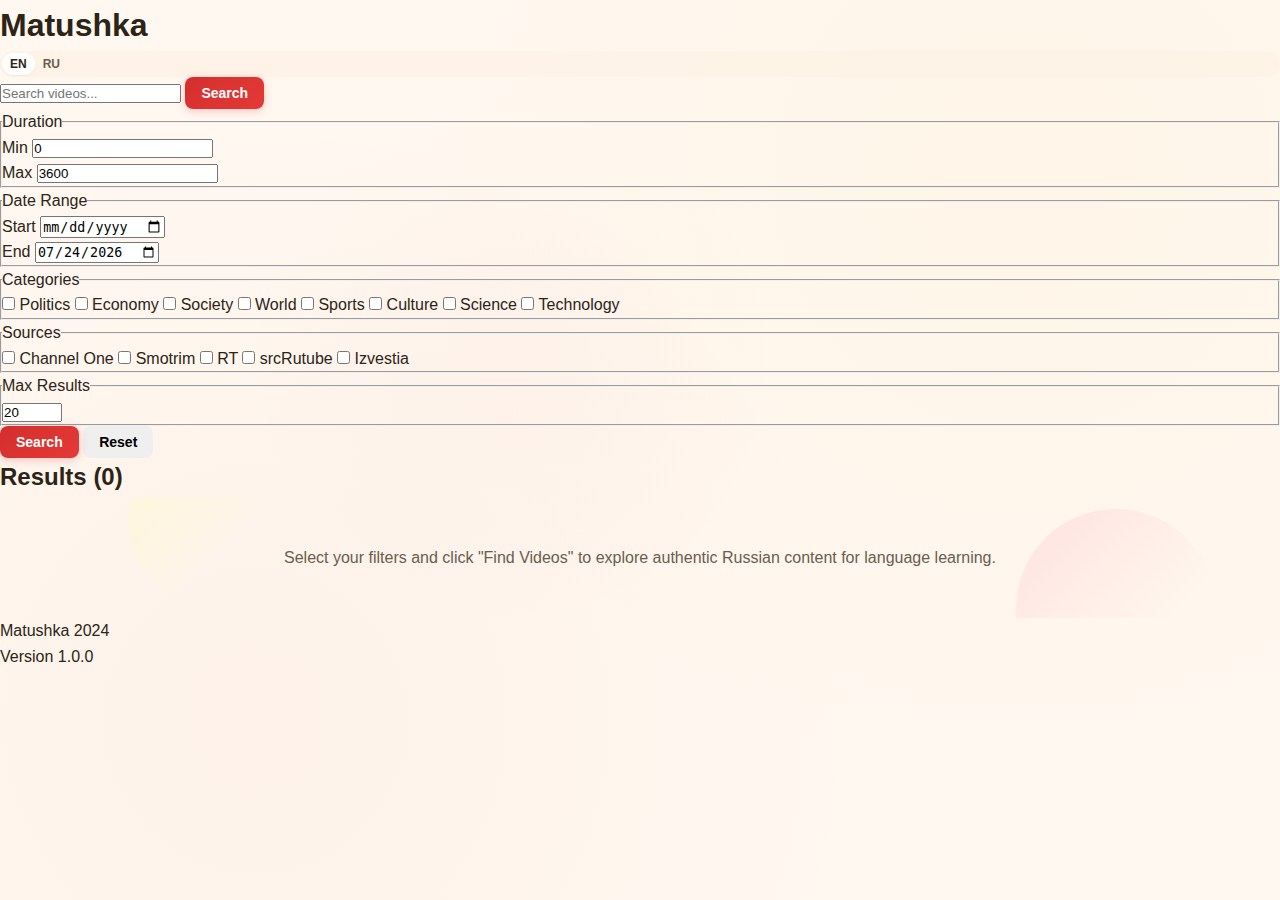
<file: index.html>
<!DOCTYPE html>
<html lang="en" dir="ltr">
<head>
    <meta charset="UTF-8">
    <meta name="viewport" content="width=device-width, initial-scale=1.0">
    <title data-i18n="pageTitle">Matushka - Video Archive Search</title>
    <meta name="description" content="Video archive search platform for educational purposes">
    <link rel="icon" type="image/svg+xml" href="data:image/svg+xml,%3Csvg xmlns='http://www.w3.org/2000/svg' viewBox='0 0 100 100'%3E%3Ccircle cx='50' cy='50' r='45' fill='%236366f1'/%3E%3Ctext x='50' y='68' font-size='45' text-anchor='middle' fill='white' font-family='serif' font-weight='bold'%3EM%3C/text%3E%3C/svg%3E">
    <link rel="stylesheet" href="styles.css">
</head>
<body>
    <a href="#main-content" class="skip-link" data-i18n="skipToMain">Skip to main content</a>

    <!-- Header -->
    <header class="site-header">
        <h1 class="site-title" data-i18n="appTitle">Matushka</h1>
        <div class="lang-toggle" role="group" aria-label="Language selection">
            <button type="button" class="lang-btn active" data-lang="en" aria-pressed="true">EN</button>
            <button type="button" class="lang-btn" data-lang="ru" aria-pressed="false">RU</button>
        </div>
    </header>

    <!-- Main Content -->
    <main id="main-content">
        <!-- Error Messages -->
        <div id="errorContainer" class="error-container" role="alert" aria-live="assertive" hidden></div>

        <!-- Search Form -->
        <form id="searchForm" class="search-form" aria-label="Video search">
            <!-- Keyword Search -->
            <div class="search-bar">
                <label for="searchQuery" class="visually-hidden" data-i18n="searchLabel">Search keywords</label>
                <input type="search" id="searchQuery" name="query" placeholder="Search videos..." data-i18n-placeholder="searchPlaceholder" autocomplete="off">
                <button type="submit" class="btn btn-primary" data-i18n="searchBtn">Search</button>
            </div>

            <!-- Duration Filter -->
            <fieldset class="filter-group">
                <legend data-i18n="durationTitle">Duration (seconds)</legend>
                <div class="field-row">
                    <div class="field">
                        <label for="minDuration" data-i18n="minDuration">Min</label>
                        <input type="number" id="minDuration" name="minDuration" min="0" value="0">
                    </div>
                    <div class="field">
                        <label for="maxDuration" data-i18n="maxDuration">Max</label>
                        <input type="number" id="maxDuration" name="maxDuration" min="0" value="3600">
                    </div>
                </div>
            </fieldset>

            <!-- Date Range Filter -->
            <fieldset class="filter-group">
                <legend data-i18n="dateRangeTitle">Date Range</legend>
                <div class="field-row">
                    <div class="field">
                        <label for="startDate" data-i18n="startDate">Start</label>
                        <input type="date" id="startDate" name="startDate">
                    </div>
                    <div class="field">
                        <label for="endDate" data-i18n="endDate">End</label>
                        <input type="date" id="endDate" name="endDate">
                    </div>
                </div>
            </fieldset>

            <!-- Categories Filter -->
            <fieldset class="filter-group">
                <legend data-i18n="categoriesTitle">Categories</legend>
                <div class="checkbox-group">
                    <label><input type="checkbox" name="category" value="politics"> <span data-i18n="catPolitics">Politics</span></label>
                    <label><input type="checkbox" name="category" value="economy"> <span data-i18n="catEconomy">Economy</span></label>
                    <label><input type="checkbox" name="category" value="society"> <span data-i18n="catSociety">Society</span></label>
                    <label><input type="checkbox" name="category" value="world"> <span data-i18n="catWorld">World</span></label>
                    <label><input type="checkbox" name="category" value="sports"> <span data-i18n="catSports">Sports</span></label>
                    <label><input type="checkbox" name="category" value="culture"> <span data-i18n="catCulture">Culture</span></label>
                    <label><input type="checkbox" name="category" value="science"> <span data-i18n="catScience">Science</span></label>
                    <label><input type="checkbox" name="category" value="technology"> <span data-i18n="catTechnology">Technology</span></label>
                </div>
            </fieldset>

            <!-- Sources Filter -->
            <fieldset class="filter-group">
                <legend data-i18n="sourcesTitle">Sources</legend>
                <div class="checkbox-group">
                    <label><input type="checkbox" name="source" value="1tv"> <span data-i18n="src1tv">Channel One</span></label>
                    <label><input type="checkbox" name="source" value="smotrim"> <span data-i18n="srcSmotrim">Smotrim</span></label>
                    <label><input type="checkbox" name="source" value="rt"> <span data-i18n="srcRt">RT</span></label>
                    <label><input type="checkbox" name="source" value="rutube"> <span data-i18n="srcRutube">Rutube</span></label>
                    <label><input type="checkbox" name="source" value="izvestia"> <span data-i18n="srcIzvestia">Izvestia</span></label>
                </div>
            </fieldset>

            <!-- Max Results -->
            <fieldset class="filter-group">
                <legend data-i18n="maxResultsTitle">Max Results</legend>
                <div class="field">
                    <label for="maxResults" class="visually-hidden" data-i18n="maxResultsLabel">Number of results</label>
                    <input type="number" id="maxResults" name="maxResults" min="1" max="100" value="20">
                </div>
            </fieldset>

            <!-- Form Actions -->
            <div class="form-actions">
                <button type="submit" class="btn btn-primary" data-i18n="searchBtn">Search</button>
                <button type="reset" class="btn btn-secondary" data-i18n="resetBtn">Reset</button>
            </div>
        </form>

        <!-- Loading Indicator -->
        <div id="loadingIndicator" class="loading" role="status" aria-live="polite" hidden>
            <span class="spinner" aria-hidden="true"></span>
            <span data-i18n="loadingText">Loading...</span>
        </div>

        <!-- Results Section -->
        <section id="resultsSection" class="results-section" aria-labelledby="resultsHeading">
            <h2 id="resultsHeading">
                <span data-i18n="resultsTitle">Results</span>
                <span id="resultsCount" class="results-count">(0)</span>
            </h2>

            <div id="resultsGrid" class="results-grid" role="list" aria-label="Search results"></div>

            <p id="emptyState" class="empty-state" data-i18n="emptyStateDesc">Enter search terms and click Search to find videos.</p>
        </section>

        <!-- Video Card Template -->
        <template id="videoCardTemplate">
            <article class="video-card" role="listitem">
                <div class="video-thumbnail">
                    <img src="" alt="" loading="lazy">
                    <span class="video-duration"></span>
                </div>
                <div class="video-info">
                    <h3 class="video-title"></h3>
                    <p class="video-meta">
                        <time class="video-date"></time>
                        <span class="video-source"></span>
                        <span class="video-category"></span>
                    </p>
                </div>
                <div class="video-actions">
                    <label class="select-video">
                        <input type="checkbox" class="video-select">
                        <span data-i18n="selectForCitation">Select</span>
                    </label>
                    <a href="#" class="video-link" target="_blank" rel="noopener" data-i18n="watchVideo">Watch</a>
                </div>
            </article>
        </template>

        <!-- Citations Panel -->
        <aside id="citationsPanel" class="citations-panel" aria-labelledby="citationsHeading">
            <button type="button" class="panel-toggle" aria-expanded="false" aria-controls="citationsContent">
                <span id="citationsHeading" data-i18n="citationsTitle">Citations</span>
                <span class="toggle-indicator" aria-hidden="true">[+]</span>
            </button>
            <div id="citationsContent" class="panel-content" hidden>
                <div class="citation-formats" role="tablist" aria-label="Citation format">
                    <button type="button" role="tab" aria-selected="true" data-format="apa" id="tabApa" aria-controls="citationOutput">APA</button>
                    <button type="button" role="tab" aria-selected="false" data-format="mla" id="tabMla" aria-controls="citationOutput">MLA</button>
                    <button type="button" role="tab" aria-selected="false" data-format="chicago" id="tabChicago" aria-controls="citationOutput">Chicago</button>
                    <button type="button" role="tab" aria-selected="false" data-format="bibtex" id="tabBibtex" aria-controls="citationOutput">BibTeX</button>
                </div>
                <div id="citationOutput" class="citation-output" role="tabpanel" aria-labelledby="tabApa">
                    <pre id="citationText"><code data-i18n="citationPlaceholder">Select videos to generate citations...</code></pre>
                </div>
                <div class="citation-actions">
                    <button type="button" class="btn btn-secondary" id="copyCitationBtn" data-i18n="copyBtn">Copy</button>
                    <button type="button" class="btn btn-secondary" id="downloadCitationBtn" data-i18n="downloadBtn">Download</button>
                </div>
            </div>
        </aside>
    </main>

    <!-- Footer -->
    <footer class="site-footer">
        <p data-i18n="footerCopyright">Matushka 2024</p>
        <p class="version"><span data-i18n="versionLabel">Version</span> <span id="appVersion">1.0.0</span></p>
    </footer>

    <!-- Screen Reader Announcements -->
    <div id="announcer" class="visually-hidden" role="status" aria-live="polite" aria-atomic="true"></div>

    <script src="app.js" defer></script>
</body>
</html>
</file>
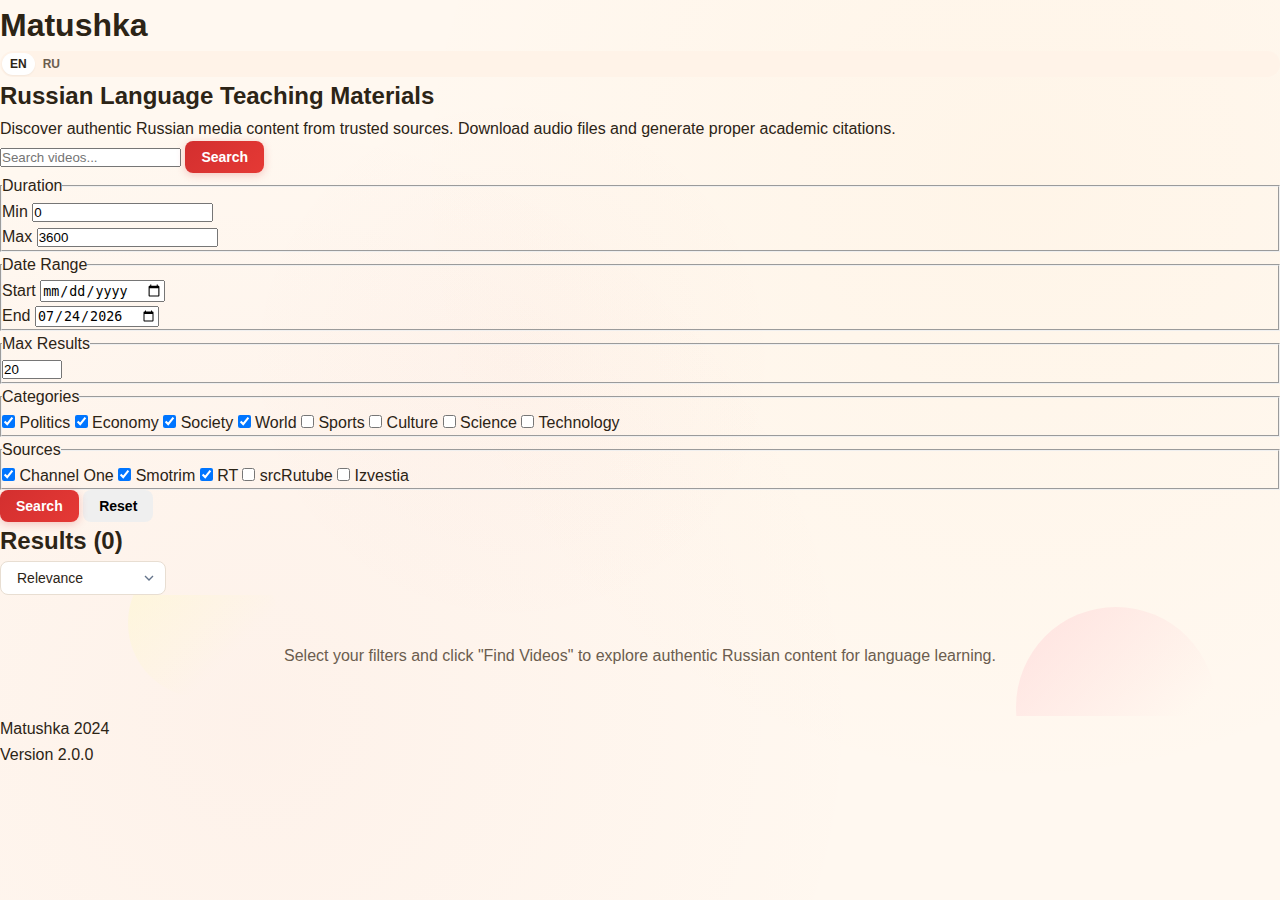
<file: docs/index.html>
<!DOCTYPE html>
<html lang="en" dir="ltr">
<head>
    <meta charset="UTF-8">
    <meta name="viewport" content="width=device-width, initial-scale=1.0">
    <title data-i18n="pageTitle">Matushka - Russian Language Teaching Materials</title>
    <meta name="description" content="Discover, download, and cite authentic Russian media content for language education">
    <meta name="theme-color" content="#4f46e5">

    <!-- Favicon -->
    <link rel="icon" type="image/svg+xml" href="data:image/svg+xml,%3Csvg xmlns='http://www.w3.org/2000/svg' viewBox='0 0 100 100'%3E%3Cdefs%3E%3ClinearGradient id='g' x1='0%25' y1='0%25' x2='100%25' y2='100%25'%3E%3Cstop offset='0%25' stop-color='%234f46e5'/%3E%3Cstop offset='100%25' stop-color='%236366f1'/%3E%3C/linearGradient%3E%3C/defs%3E%3Crect width='100' height='100' rx='20' fill='url(%23g)'/%3E%3Ctext x='50' y='68' font-size='50' text-anchor='middle' fill='white' font-family='system-ui' font-weight='700'%3EM%3C/text%3E%3C/svg%3E">

    <!-- Preconnect to Google Fonts -->
    <link rel="preconnect" href="https://fonts.googleapis.com">
    <link rel="preconnect" href="https://fonts.gstatic.com" crossorigin>

    <link rel="stylesheet" href="styles.css">
</head>
<body>
    <a href="#main-content" class="skip-link" data-i18n="skipToMain">Skip to main content</a>

    <!-- Header -->
    <header class="site-header">
        <h1 class="site-title" data-i18n="appTitle">Matushka</h1>
        <div class="lang-toggle" role="group" aria-label="Language selection">
            <button type="button" class="lang-btn active" data-lang="en" aria-pressed="true">EN</button>
            <button type="button" class="lang-btn" data-lang="ru" aria-pressed="false">RU</button>
        </div>
    </header>

    <!-- Main Content -->
    <main id="main-content">
        <!-- Hero Section -->
        <section class="hero" aria-labelledby="heroHeading">
            <h2 id="heroHeading" class="hero-title" data-i18n="heroTitle">Russian Language Teaching Materials</h2>
            <p class="hero-subtitle" data-i18n="heroSubtitle">Discover authentic Russian media content from trusted sources. Download audio files and generate proper academic citations.</p>
        </section>

        <!-- Error Messages -->
        <div id="errorContainer" class="error-container" role="alert" aria-live="assertive" hidden></div>

        <!-- Search Form -->
        <form id="searchForm" class="search-form" aria-label="Video search">
            <!-- Keyword Search -->
            <div class="search-bar">
                <label for="searchQuery" class="visually-hidden" data-i18n="searchLabel">Search keywords</label>
                <input type="search" id="searchQuery" name="query" placeholder="Search videos..." data-i18n-placeholder="searchPlaceholder" autocomplete="off">
                <button type="submit" class="btn btn-primary" data-i18n="searchBtn">Search</button>
            </div>

            <!-- Filters Grid -->
            <div class="filters-grid">
                <!-- Duration Filter -->
                <fieldset class="filter-group">
                    <legend data-i18n="durationTitle">Duration (seconds)</legend>
                    <div class="field-row">
                        <div class="field">
                            <label for="minDuration" data-i18n="minDuration">Min</label>
                            <input type="number" id="minDuration" name="minDuration" min="0" value="0">
                        </div>
                        <div class="field">
                            <label for="maxDuration" data-i18n="maxDuration">Max</label>
                            <input type="number" id="maxDuration" name="maxDuration" min="0" value="3600">
                        </div>
                    </div>
                </fieldset>

                <!-- Date Range Filter -->
                <fieldset class="filter-group">
                    <legend data-i18n="dateRangeTitle">Date Range</legend>
                    <div class="field-row">
                        <div class="field">
                            <label for="startDate" data-i18n="startDate">Start</label>
                            <input type="date" id="startDate" name="startDate">
                        </div>
                        <div class="field">
                            <label for="endDate" data-i18n="endDate">End</label>
                            <input type="date" id="endDate" name="endDate">
                        </div>
                    </div>
                </fieldset>

                <!-- Max Results -->
                <fieldset class="filter-group">
                    <legend data-i18n="maxResultsTitle">Max Results</legend>
                    <div class="field">
                        <label for="maxResults" class="visually-hidden" data-i18n="maxResultsLabel">Number of results</label>
                        <input type="number" id="maxResults" name="maxResults" min="1" max="100" value="20">
                    </div>
                </fieldset>
            </div>

            <!-- Categories Filter -->
            <fieldset class="filter-group filter-group-wide">
                <legend data-i18n="categoriesTitle">Categories</legend>
                <div class="checkbox-group">
                    <label><input type="checkbox" name="category" value="politics" checked> <span data-i18n="catPolitics">Politics</span></label>
                    <label><input type="checkbox" name="category" value="economy" checked> <span data-i18n="catEconomy">Economy</span></label>
                    <label><input type="checkbox" name="category" value="society" checked> <span data-i18n="catSociety">Society</span></label>
                    <label><input type="checkbox" name="category" value="world" checked> <span data-i18n="catWorld">World</span></label>
                    <label><input type="checkbox" name="category" value="sports"> <span data-i18n="catSports">Sports</span></label>
                    <label><input type="checkbox" name="category" value="culture"> <span data-i18n="catCulture">Culture</span></label>
                    <label><input type="checkbox" name="category" value="science"> <span data-i18n="catScience">Science</span></label>
                    <label><input type="checkbox" name="category" value="technology"> <span data-i18n="catTechnology">Technology</span></label>
                </div>
            </fieldset>

            <!-- Sources Filter -->
            <fieldset class="filter-group filter-group-wide">
                <legend data-i18n="sourcesTitle">Sources</legend>
                <div class="checkbox-group">
                    <label><input type="checkbox" name="source" value="1tv" checked> <span data-i18n="src1tv">Channel One</span></label>
                    <label><input type="checkbox" name="source" value="smotrim" checked> <span data-i18n="srcSmotrim">Smotrim</span></label>
                    <label><input type="checkbox" name="source" value="rt" checked> <span data-i18n="srcRt">RT</span></label>
                    <label><input type="checkbox" name="source" value="rutube"> <span data-i18n="srcRutube">Rutube</span></label>
                    <label><input type="checkbox" name="source" value="izvestia"> <span data-i18n="srcIzvestia">Izvestia</span></label>
                </div>
            </fieldset>

            <!-- Form Actions -->
            <div class="form-actions">
                <button type="submit" class="btn btn-primary" data-i18n="searchBtn">Search</button>
                <button type="reset" class="btn btn-secondary" data-i18n="resetBtn">Reset</button>
            </div>
        </form>

        <!-- Loading Indicator -->
        <div id="loadingIndicator" class="loading" role="status" aria-live="polite" hidden>
            <span class="spinner" aria-hidden="true"></span>
            <span data-i18n="loadingText">Loading...</span>
        </div>

        <!-- Results Section -->
        <section id="resultsSection" class="results-section" aria-labelledby="resultsHeading">
            <div class="results-header">
                <h2 id="resultsHeading">
                    <span data-i18n="resultsTitle">Results</span>
                    <span id="resultsCount" class="results-count">(0)</span>
                </h2>
                <div class="sort-controls">
                    <label for="sortSelect" class="visually-hidden" data-i18n="sortLabel">Sort by</label>
                    <select id="sortSelect" class="sort-select">
                        <option value="relevance" data-i18n="sortRelevance">Relevance</option>
                        <option value="date-desc" data-i18n="sortDateDesc">Date (newest)</option>
                        <option value="date-asc" data-i18n="sortDateAsc">Date (oldest)</option>
                        <option value="duration-desc" data-i18n="sortDurationDesc">Duration (longest)</option>
                        <option value="duration-asc" data-i18n="sortDurationAsc">Duration (shortest)</option>
                        <option value="title-asc" data-i18n="sortTitleAsc">Title (A-Z)</option>
                        <option value="title-desc" data-i18n="sortTitleDesc">Title (Z-A)</option>
                    </select>
                </div>
            </div>

            <div id="resultsGrid" class="results-grid" role="list" aria-label="Search results"></div>

            <p id="emptyState" class="empty-state" data-i18n="emptyStateDesc">Enter search terms and click Search to find videos.</p>
        </section>

        <!-- Video Card Template -->
        <template id="videoCardTemplate">
            <article class="video-card" role="listitem">
                <div class="video-thumbnail">
                    <img src="" alt="" loading="lazy">
                    <span class="video-duration"></span>
                </div>
                <div class="video-info">
                    <h3 class="video-title"></h3>
                    <p class="video-program"></p>
                    <p class="video-meta">
                        <time class="video-date"></time>
                        <span class="video-source"></span>
                        <span class="video-category"></span>
                    </p>
                </div>
                <div class="video-actions">
                    <label class="select-video">
                        <input type="checkbox" class="video-select">
                        <span data-i18n="selectForCitation">Select</span>
                    </label>
                    <a href="#" class="video-link" target="_blank" rel="noopener" data-i18n="watchVideo">Watch</a>
                </div>
            </article>
        </template>

        <!-- Citations Panel -->
        <aside id="citationsPanel" class="citations-panel" aria-labelledby="citationsHeading">
            <button type="button" class="panel-toggle" aria-expanded="false" aria-controls="citationsContent">
                <span id="citationsHeading" data-i18n="citationsTitle">Citations</span>
                <span class="toggle-indicator" aria-hidden="true">[+]</span>
            </button>
            <div id="citationsContent" class="panel-content" hidden>
                <div class="citation-formats" role="tablist" aria-label="Citation format">
                    <button type="button" role="tab" aria-selected="true" data-format="apa" id="tabApa" aria-controls="citationOutput">APA</button>
                    <button type="button" role="tab" aria-selected="false" data-format="mla" id="tabMla" aria-controls="citationOutput">MLA</button>
                    <button type="button" role="tab" aria-selected="false" data-format="chicago" id="tabChicago" aria-controls="citationOutput">Chicago</button>
                    <button type="button" role="tab" aria-selected="false" data-format="bibtex" id="tabBibtex" aria-controls="citationOutput">BibTeX</button>
                </div>
                <div id="citationOutput" class="citation-output" role="tabpanel" aria-labelledby="tabApa">
                    <pre id="citationText"><code data-i18n="citationPlaceholder">Select videos to generate citations...</code></pre>
                </div>
                <div class="citation-actions">
                    <button type="button" class="btn btn-secondary" id="copyCitationBtn" data-i18n="copyBtn">Copy</button>
                    <button type="button" class="btn btn-primary" id="downloadCitationBtn" data-i18n="downloadBtn">Download Audio</button>
                </div>
            </div>
        </aside>
    </main>

    <!-- Footer -->
    <footer class="site-footer">
        <p data-i18n="footerCopyright">Matushka 2024</p>
        <p class="version"><span data-i18n="versionLabel">Version</span> <span id="appVersion">2.0.0</span></p>
    </footer>

    <!-- Screen Reader Announcements -->
    <div id="announcer" class="visually-hidden" role="status" aria-live="polite" aria-atomic="true"></div>

    <script src="app.js" defer></script>
</body>
</html>
</file>
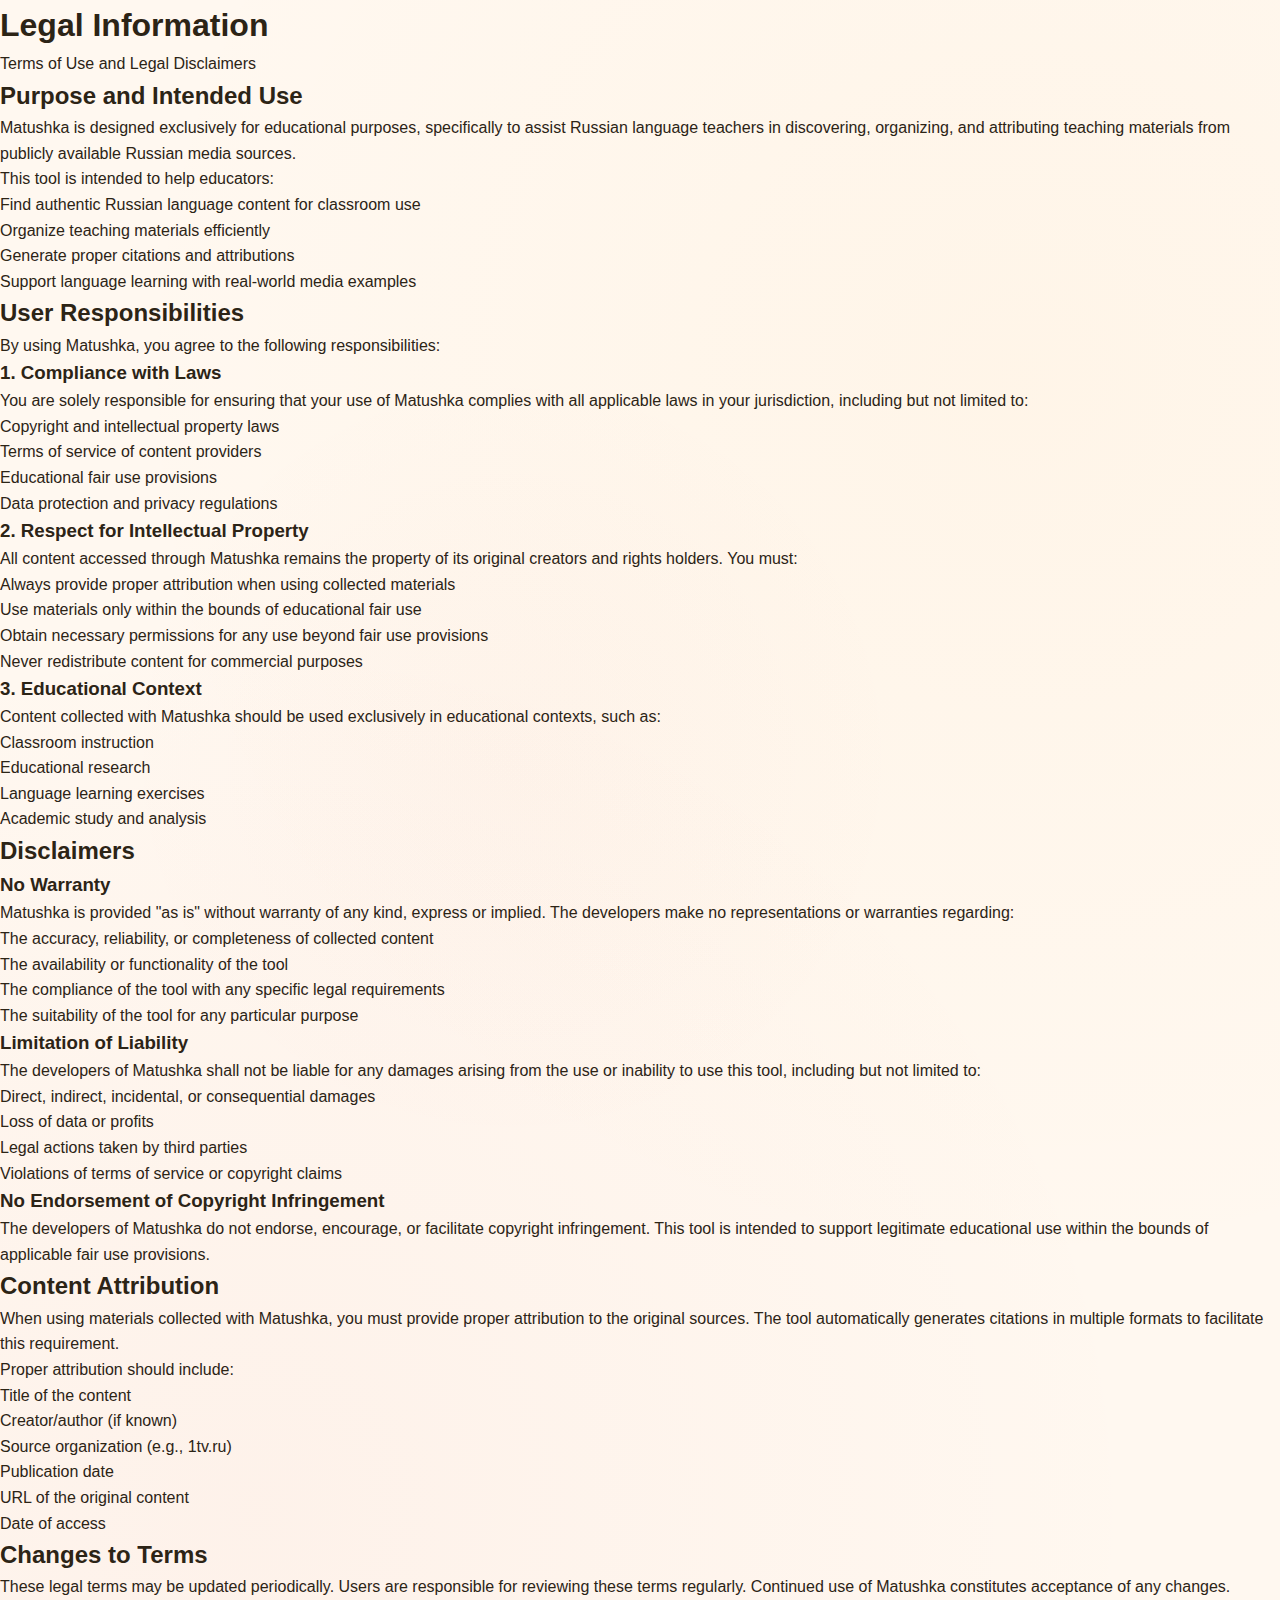
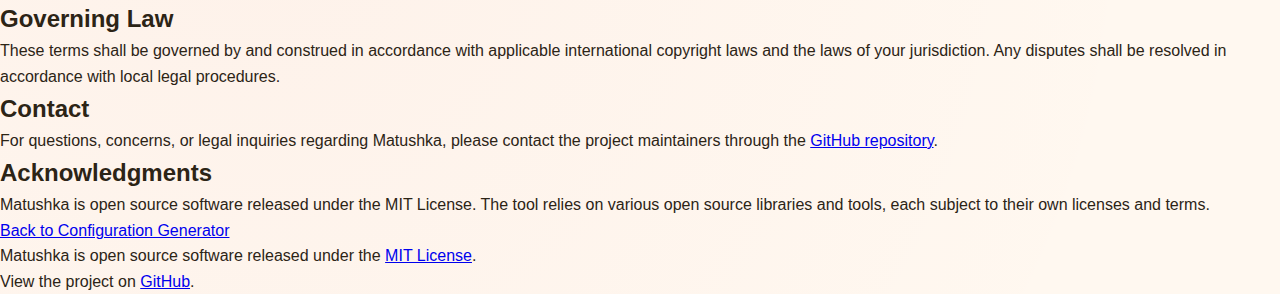
<file: legal.html>
<!DOCTYPE html>
<html lang="en">
<head>
    <meta charset="UTF-8">
    <meta name="viewport" content="width=device-width, initial-scale=1.0">
    <title>Legal Information - Matushka</title>
    <link rel="stylesheet" href="styles.css">
</head>
<body>
    <div class="container">
        <header>
            <h1>Legal Information</h1>
            <p class="subtitle">Terms of Use and Legal Disclaimers</p>
        </header>

        <main>
            <section>
                <h2>Purpose and Intended Use</h2>
                <p>Matushka is designed exclusively for educational purposes, specifically to assist Russian language teachers in discovering, organizing, and attributing teaching materials from publicly available Russian media sources.</p>

                <p>This tool is intended to help educators:</p>
                <ul>
                    <li>Find authentic Russian language content for classroom use</li>
                    <li>Organize teaching materials efficiently</li>
                    <li>Generate proper citations and attributions</li>
                    <li>Support language learning with real-world media examples</li>
                </ul>
            </section>

            <section>
                <h2>User Responsibilities</h2>
                <p>By using Matushka, you agree to the following responsibilities:</p>

                <h3>1. Compliance with Laws</h3>
                <p>You are solely responsible for ensuring that your use of Matushka complies with all applicable laws in your jurisdiction, including but not limited to:</p>
                <ul>
                    <li>Copyright and intellectual property laws</li>
                    <li>Terms of service of content providers</li>
                    <li>Educational fair use provisions</li>
                    <li>Data protection and privacy regulations</li>
                </ul>

                <h3>2. Respect for Intellectual Property</h3>
                <p>All content accessed through Matushka remains the property of its original creators and rights holders. You must:</p>
                <ul>
                    <li>Always provide proper attribution when using collected materials</li>
                    <li>Use materials only within the bounds of educational fair use</li>
                    <li>Obtain necessary permissions for any use beyond fair use provisions</li>
                    <li>Never redistribute content for commercial purposes</li>
                </ul>

                <h3>3. Educational Context</h3>
                <p>Content collected with Matushka should be used exclusively in educational contexts, such as:</p>
                <ul>
                    <li>Classroom instruction</li>
                    <li>Educational research</li>
                    <li>Language learning exercises</li>
                    <li>Academic study and analysis</li>
                </ul>
            </section>

            <section>
                <h2>Disclaimers</h2>

                <h3>No Warranty</h3>
                <p>Matushka is provided "as is" without warranty of any kind, express or implied. The developers make no representations or warranties regarding:</p>
                <ul>
                    <li>The accuracy, reliability, or completeness of collected content</li>
                    <li>The availability or functionality of the tool</li>
                    <li>The compliance of the tool with any specific legal requirements</li>
                    <li>The suitability of the tool for any particular purpose</li>
                </ul>

                <h3>Limitation of Liability</h3>
                <p>The developers of Matushka shall not be liable for any damages arising from the use or inability to use this tool, including but not limited to:</p>
                <ul>
                    <li>Direct, indirect, incidental, or consequential damages</li>
                    <li>Loss of data or profits</li>
                    <li>Legal actions taken by third parties</li>
                    <li>Violations of terms of service or copyright claims</li>
                </ul>

                <h3>No Endorsement of Copyright Infringement</h3>
                <p>The developers of Matushka do not endorse, encourage, or facilitate copyright infringement. This tool is intended to support legitimate educational use within the bounds of applicable fair use provisions.</p>
            </section>

            <section>
                <h2>Content Attribution</h2>
                <p>When using materials collected with Matushka, you must provide proper attribution to the original sources. The tool automatically generates citations in multiple formats to facilitate this requirement.</p>

                <p>Proper attribution should include:</p>
                <ul>
                    <li>Title of the content</li>
                    <li>Creator/author (if known)</li>
                    <li>Source organization (e.g., 1tv.ru)</li>
                    <li>Publication date</li>
                    <li>URL of the original content</li>
                    <li>Date of access</li>
                </ul>
            </section>

            <section>
                <h2>Changes to Terms</h2>
                <p>These legal terms may be updated periodically. Users are responsible for reviewing these terms regularly. Continued use of Matushka constitutes acceptance of any changes.</p>
            </section>

            <section>
                <h2>Governing Law</h2>
                <p>These terms shall be governed by and construed in accordance with applicable international copyright laws and the laws of your jurisdiction. Any disputes shall be resolved in accordance with local legal procedures.</p>
            </section>

            <section>
                <h2>Contact</h2>
                <p>For questions, concerns, or legal inquiries regarding Matushka, please contact the project maintainers through the <a href="https://github.com/yourusername/matushka">GitHub repository</a>.</p>
            </section>

            <section>
                <h2>Acknowledgments</h2>
                <p>Matushka is open source software released under the MIT License. The tool relies on various open source libraries and tools, each subject to their own licenses and terms.</p>
            </section>
        </main>

        <footer>
            <p><a href="index.html">Back to Configuration Generator</a></p>
            <p>Matushka is open source software released under the <a href="https://opensource.org/licenses/MIT">MIT License</a>.</p>
            <p>View the project on <a href="https://github.com/yourusername/matushka">GitHub</a>.</p>
        </footer>
    </div>
</body>
</html>
</file>
<file: styles.css>
/* ============================================
   MATUSHKA - Modern App-like Design
   ============================================ */

:root {
  /* Colors - Warm Russian-inspired palette */
  --color-primary: #D32F2F;          /* Russian red - warm, cultural, bold */
  --color-primary-hover: #B71C1C;    /* Deeper red on interaction */
  --color-primary-light: #FFCDD2;    /* Soft rose for backgrounds */
  --color-primary-dark: #7F0000;     /* Deep burgundy */

  --color-accent: #F9A825;           /* Golden amber - warmth, achievement */
  --color-accent-light: #FFF9C4;     /* Pale yellow for highlights */

  --color-success: #43A047;
  --color-warning: #FB8C00;
  --color-error: #E53935;

  /* Warm Neutrals */
  --color-bg: #FFF8F0;               /* Warm cream instead of cold gray */
  --color-surface: #ffffff;
  --color-surface-hover: #FFF3E8;    /* Warm hover state */
  --color-border: #E8DED2;           /* Warm beige border */
  --color-border-light: #F5EDE3;     /* Light warm border */

  --color-text: #2C2416;             /* Warm black (brown undertone) */
  --color-text-secondary: #6B5D4F;   /* Warm mid-tone */
  --color-text-muted: #9E8E7E;       /* Warm gray */

  /* Sidebar */
  --sidebar-width: 300px;
  --sidebar-bg: rgba(255, 248, 240, 0.95);

  /* Spacing */
  --space-xs: 4px;
  --space-sm: 8px;
  --space-md: 16px;
  --space-lg: 24px;
  --space-xl: 32px;
  --space-2xl: 48px;

  /* Typography */
  --font-family: 'Inter', -apple-system, BlinkMacSystemFont, 'Segoe UI', Roboto, sans-serif;
  --font-size-xs: 0.75rem;
  --font-size-sm: 0.875rem;
  --font-size-base: 1rem;
  --font-size-lg: 1.125rem;
  --font-size-xl: 1.25rem;
  --font-size-2xl: 1.5rem;

  /* Radius */
  --radius-sm: 6px;
  --radius-md: 8px;
  --radius-lg: 12px;
  --radius-xl: 16px;
  --radius-full: 9999px;

  /* Shadows */
  --shadow-sm: 0 1px 2px rgba(0,0,0,0.05);
  --shadow-md: 0 4px 6px -1px rgba(0,0,0,0.1), 0 2px 4px -2px rgba(0,0,0,0.1);
  --shadow-lg: 0 10px 15px -3px rgba(0,0,0,0.1), 0 4px 6px -4px rgba(0,0,0,0.1);
  --shadow-xl: 0 20px 25px -5px rgba(0,0,0,0.1), 0 8px 10px -6px rgba(0,0,0,0.1);

  /* Transitions */
  --transition-fast: 150ms ease;
  --transition-base: 200ms ease;
  --transition-slow: 300ms ease;
}

/* ============================================
   Reset & Base
   ============================================ */
*, *::before, *::after {
  box-sizing: border-box;
  margin: 0;
  padding: 0;
}

html {
  font-size: 16px;
  -webkit-font-smoothing: antialiased;
  -moz-osx-font-smoothing: grayscale;
}

body {
  font-family: var(--font-family);
  font-size: var(--font-size-base);
  line-height: 1.6;
  color: var(--color-text);
  background: var(--color-bg);
  min-height: 100vh;
  /* Subtle decorative pattern */
  background-image:
    radial-gradient(circle at 20% 80%, rgba(211, 47, 47, 0.03) 0%, transparent 50%),
    radial-gradient(circle at 80% 20%, rgba(249, 168, 37, 0.04) 0%, transparent 50%),
    radial-gradient(circle at 40% 40%, rgba(211, 47, 47, 0.02) 0%, transparent 30%);
}

/* ============================================
   Accessibility
   ============================================ */
.skip-link {
  position: absolute;
  left: -9999px;
  top: var(--space-md);
  background: var(--color-primary);
  color: white;
  padding: var(--space-sm) var(--space-md);
  border-radius: var(--radius-md);
  z-index: 9999;
}

.skip-link:focus {
  left: var(--space-md);
}

.visually-hidden {
  position: absolute;
  width: 1px;
  height: 1px;
  padding: 0;
  margin: -1px;
  overflow: hidden;
  clip: rect(0, 0, 0, 0);
  white-space: nowrap;
  border: 0;
}

/* ============================================
   App Layout
   ============================================ */
.app-container {
  display: flex;
  min-height: 100vh;
}

/* ============================================
   Sidebar
   ============================================ */
.sidebar {
  width: var(--sidebar-width);
  background: var(--sidebar-bg);
  border-right: 1px solid var(--color-border);
  display: flex;
  flex-direction: column;
  position: fixed;
  top: 0;
  left: 0;
  bottom: 0;
  z-index: 100;
  overflow-y: auto;
  transition: transform var(--transition-slow);
  /* Hide scrollbar but keep scrolling */
  scrollbar-width: none; /* Firefox */
  -ms-overflow-style: none; /* IE/Edge */
}

.sidebar::-webkit-scrollbar {
  display: none; /* Chrome, Safari, Opera */
}

.sidebar-header {
  padding: var(--space-lg);
  border-bottom: 1px solid var(--color-border-light);
  display: flex;
  align-items: center;
  justify-content: space-between;
  position: sticky;
  top: 0;
  background: var(--sidebar-bg);
  z-index: 10;
}

.logo {
  display: flex;
  align-items: center;
  gap: var(--space-sm);
}

.logo-icon {
  width: 40px;
  height: 40px;
  display: flex;
  align-items: center;
  justify-content: center;
  transition: transform 0.3s cubic-bezier(0.68, -0.55, 0.265, 1.55);
}

.logo-icon:hover {
  transform: scale(1.15) rotate(-5deg);
  animation: wobble 0.5s ease-in-out;
}

@keyframes wobble {
  0% { transform: scale(1.15) rotate(-5deg); }
  25% { transform: scale(1.15) rotate(5deg); }
  50% { transform: scale(1.15) rotate(-3deg); }
  75% { transform: scale(1.15) rotate(3deg); }
  100% { transform: scale(1.15) rotate(-5deg); }
}

.logo-icon svg {
  width: 100%;
  height: 100%;
}

.logo-text {
  font-weight: 700;
  font-size: var(--font-size-lg);
  color: var(--color-text);
}

.lang-toggle {
  display: flex;
  background: var(--color-surface-hover);
  border-radius: var(--radius-full);
  padding: 2px;
}

.lang-btn {
  padding: var(--space-xs) var(--space-sm);
  border: none;
  background: transparent;
  border-radius: var(--radius-full);
  font-size: var(--font-size-xs);
  font-weight: 600;
  color: var(--color-text-secondary);
  cursor: pointer;
  transition: all var(--transition-fast);
}

.lang-btn.active {
  background: white;
  color: var(--color-text);
  box-shadow: var(--shadow-sm);
}

.sidebar-filters {
  padding: var(--space-md);
  display: flex;
  flex-direction: column;
  gap: var(--space-md);
}

/* ============================================
   Filter Sections
   ============================================ */
.filter-section {
  display: flex;
  flex-direction: column;
  gap: var(--space-sm);
}

.filter-title {
  font-size: var(--font-size-xs);
  font-weight: 600;
  text-transform: uppercase;
  letter-spacing: 0.05em;
  color: var(--color-text-muted);
  padding: 0 var(--space-xs);
}

.chip-group {
  display: flex;
  flex-wrap: wrap;
  gap: var(--space-xs);
}

.chip {
  display: inline-flex;
  align-items: center;
  cursor: pointer;
}

.chip input {
  position: absolute;
  opacity: 0;
  pointer-events: none;
}

.chip span {
  padding: 6px 12px;
  background: var(--color-surface-hover);
  border: 1px solid transparent;
  border-radius: var(--radius-full);
  font-size: var(--font-size-sm);
  font-weight: 500;
  color: var(--color-text-secondary);
  transition: all var(--transition-fast);
}

.chip:hover span {
  background: var(--color-border);
}

.chip input:checked + span {
  background: var(--color-primary-light);
  color: var(--color-primary);
  border-color: var(--color-primary);
  animation: chipPop 0.3s cubic-bezier(0.68, -0.55, 0.265, 1.55);
}

@keyframes chipPop {
  0% { transform: scale(1); }
  50% { transform: scale(1.1); }
  100% { transform: scale(1); }
}

.chip input:focus-visible + span {
  outline: 2px solid var(--color-primary);
  outline-offset: 2px;
}

/* Advanced Filters */
.advanced-filters {
  border-top: 1px solid var(--color-border-light);
  padding-top: var(--space-md);
}

.advanced-filters summary {
  cursor: pointer;
  list-style: none;
  display: flex;
  align-items: center;
  gap: var(--space-xs);
}

.advanced-filters summary::before {
  content: '▸';
  font-size: 10px;
  transition: transform var(--transition-fast);
}

.advanced-filters[open] summary::before {
  transform: rotate(90deg);
}

.advanced-content {
  margin-top: var(--space-md);
  display: flex;
  flex-direction: column;
  gap: var(--space-md);
}

.input-group {
  display: flex;
  flex-direction: column;
  gap: var(--space-xs);
}

.input-group label {
  font-size: var(--font-size-sm);
  font-weight: 500;
  color: var(--color-text-secondary);
}

.range-inputs {
  display: flex;
  align-items: center;
  gap: var(--space-sm);
}

.range-sep {
  color: var(--color-text-muted);
}

.input-suffix {
  font-size: var(--font-size-sm);
  color: var(--color-text-muted);
}

.input-group input {
  flex: 1;
  min-width: 0;
  padding: var(--space-sm) var(--space-md);
  border: 1px solid var(--color-border);
  border-radius: var(--radius-md);
  font-size: var(--font-size-sm);
  background: var(--color-surface);
  transition: all var(--transition-fast);
}

.input-group input:focus {
  outline: none;
  border-color: var(--color-primary);
  box-shadow: 0 0 0 3px var(--color-primary-light);
}

/* Date inputs need more space for full date display */
.input-group input[type="date"] {
  min-width: 145px;
  flex: 1 1 145px;
  padding: var(--space-sm) var(--space-md);
  font-size: var(--font-size-base);
}

/* Wider range inputs container for dates */
.range-inputs:has(input[type="date"]) {
  flex-wrap: wrap;
  gap: var(--space-sm);
}

.range-inputs:has(input[type="date"]) input[type="date"] {
  flex: 1 1 calc(50% - var(--space-md));
  min-width: 140px;
  max-width: none;
}

/* Hide the date separator on narrow screens */
@media (max-width: 400px) {
  .range-inputs:has(input[type="date"]) .range-sep {
    display: none;
  }
  .range-inputs:has(input[type="date"]) input[type="date"] {
    flex: 1 1 100%;
  }
}

/* Duration select dropdowns */
.duration-selects select {
  flex: 1;
  min-width: 80px;
  padding: var(--space-sm) var(--space-md);
  border: 1px solid var(--color-border);
  border-radius: var(--radius-md);
  font-size: var(--font-size-sm);
  background: var(--color-surface);
  cursor: pointer;
  transition: all var(--transition-fast);
}

.duration-selects select:focus {
  outline: none;
  border-color: var(--color-primary);
  box-shadow: 0 0 0 3px var(--color-primary-light);
}

.duration-selects select:hover {
  border-color: var(--color-text-muted);
}

/* Filter Actions */
.filter-actions {
  margin-top: var(--space-sm);
  padding-top: var(--space-md);
  border-top: 1px solid var(--color-border-light);
  display: flex;
  flex-direction: column;
  gap: var(--space-sm);
}

/* ============================================
   Buttons
   ============================================ */
.btn {
  display: inline-flex;
  align-items: center;
  justify-content: center;
  gap: var(--space-sm);
  padding: var(--space-sm) var(--space-md);
  border: none;
  border-radius: var(--radius-md);
  font-family: inherit;
  font-size: var(--font-size-sm);
  font-weight: 600;
  cursor: pointer;
  transition: all var(--transition-fast);
  text-decoration: none;
}

.btn:disabled {
  opacity: 0.5;
  cursor: not-allowed;
}

.btn-primary {
  background: linear-gradient(135deg, var(--color-primary) 0%, #E53935 100%);
  color: white;
  box-shadow: 0 2px 8px rgba(211, 47, 47, 0.25);
  position: relative;
  overflow: hidden;
}

.btn-primary:hover:not(:disabled) {
  background: linear-gradient(135deg, var(--color-primary-hover) 0%, var(--color-primary) 100%);
  box-shadow: 0 4px 12px rgba(211, 47, 47, 0.35);
  transform: translateY(-1px);
}

.btn-primary:active {
  transform: scale(0.98) translateY(0);
}

.btn-ghost {
  background: transparent;
  color: var(--color-text-secondary);
}

.btn-ghost:hover {
  background: var(--color-surface-hover);
  color: var(--color-text);
}

.btn-lg {
  padding: var(--space-md) var(--space-lg);
  font-size: var(--font-size-base);
}

.btn-sm {
  padding: 6px 12px;
  font-size: var(--font-size-xs);
}

.btn-icon {
  width: 40px;
  height: 40px;
  padding: 0;
  display: flex;
  align-items: center;
  justify-content: center;
  background: transparent;
  border: none;
  border-radius: var(--radius-md);
  color: var(--color-text-secondary);
  cursor: pointer;
  transition: all var(--transition-fast);
}

.btn-icon:hover {
  background: var(--color-surface-hover);
  color: var(--color-text);
}

/* ============================================
   Main Content
   ============================================ */
.main-content {
  flex: 1;
  margin-left: var(--sidebar-width);
  min-height: 100vh;
  display: flex;
  flex-direction: column;
}

.content-header {
  position: sticky;
  top: 0;
  background: rgba(255, 248, 240, 0.92);
  backdrop-filter: blur(16px) saturate(180%);
  border-bottom: 1px solid var(--color-border);
  padding: var(--space-md) var(--space-lg);
  display: flex;
  align-items: center;
  justify-content: space-between;
  gap: var(--space-md);
  z-index: 50;
}

.header-left {
  display: flex;
  align-items: center;
  gap: var(--space-md);
}

.sidebar-toggle {
  display: none;
}

.page-title {
  font-size: 1.75rem;
  font-weight: 800;
  display: flex;
  align-items: center;
  gap: var(--space-sm);
  background: linear-gradient(135deg, var(--color-primary) 0%, var(--color-accent) 100%);
  -webkit-background-clip: text;
  -webkit-text-fill-color: transparent;
  background-clip: text;
}

.results-badge {
  font-size: var(--font-size-sm);
  font-weight: 600;
  color: var(--color-text-muted);
  background: var(--color-surface-hover);
  padding: 2px 8px;
  border-radius: var(--radius-full);
}

.results-badge:empty {
  display: none;
}

.header-right {
  display: flex;
  align-items: center;
  gap: var(--space-md);
}

.selection-info {
  font-size: var(--font-size-sm);
  color: var(--color-primary);
  font-weight: 600;
  padding: var(--space-xs) var(--space-md);
  background: linear-gradient(135deg, var(--color-primary-light) 0%, var(--color-accent-light) 100%);
  border-radius: var(--radius-full);
  animation: selectionPulse 2s ease-in-out infinite;
}

@keyframes selectionPulse {
  0%, 100% { box-shadow: 0 0 0 0 rgba(211, 47, 47, 0.2); }
  50% { box-shadow: 0 0 0 4px rgba(211, 47, 47, 0.1); }
}

.sort-select {
  padding: var(--space-sm) var(--space-md);
  padding-right: var(--space-xl);
  border: 1px solid var(--color-border);
  border-radius: var(--radius-md);
  background: var(--color-surface);
  font-size: var(--font-size-sm);
  color: var(--color-text);
  cursor: pointer;
  appearance: none;
  background-image: url("data:image/svg+xml,%3Csvg xmlns='http://www.w3.org/2000/svg' width='16' height='16' viewBox='0 0 24 24' fill='none' stroke='%2364748b' stroke-width='2'%3E%3Cpolyline points='6,9 12,15 18,9'/%3E%3C/svg%3E");
  background-repeat: no-repeat;
  background-position: right 8px center;
}

.sort-select:focus {
  outline: none;
  border-color: var(--color-primary);
}

/* ============================================
   Empty State
   ============================================ */
.empty-state {
  flex: 1;
  display: flex;
  flex-direction: column;
  align-items: center;
  justify-content: center;
  text-align: center;
  padding: var(--space-2xl);
  color: var(--color-text-secondary);
  position: relative;
  overflow: hidden;
}

/* Decorative floating shapes */
.empty-state::before,
.empty-state::after {
  content: '';
  position: absolute;
  border-radius: 50%;
  opacity: 0.5;
  animation: floatShape 6s ease-in-out infinite;
}

.empty-state::before {
  width: 200px;
  height: 200px;
  background: linear-gradient(135deg, var(--color-primary-light) 0%, transparent 70%);
  top: 10%;
  right: 5%;
  animation-delay: -2s;
}

.empty-state::after {
  width: 150px;
  height: 150px;
  background: linear-gradient(135deg, var(--color-accent-light) 0%, transparent 70%);
  bottom: 15%;
  left: 10%;
  animation-delay: -4s;
}

@keyframes floatShape {
  0%, 100% { transform: translateY(0) rotate(0deg); }
  50% { transform: translateY(-20px) rotate(5deg); }
}

.empty-icon {
  width: 140px;
  height: 140px;
  background: linear-gradient(135deg, var(--color-primary-light) 0%, var(--color-accent-light) 100%);
  border-radius: 50%;
  display: flex;
  align-items: center;
  justify-content: center;
  margin-bottom: var(--space-lg);
  color: var(--color-primary);
  animation: gentlePulse 3s ease-in-out infinite;
  box-shadow:
    0 8px 32px rgba(211, 47, 47, 0.15),
    inset 0 -4px 16px rgba(249, 168, 37, 0.2);
  position: relative;
  z-index: 1;
}

@keyframes gentlePulse {
  0%, 100% { transform: scale(1); box-shadow: 0 8px 32px rgba(211, 47, 47, 0.15); }
  50% { transform: scale(1.05); box-shadow: 0 12px 40px rgba(211, 47, 47, 0.2); }
}

.empty-state h2 {
  font-size: var(--font-size-2xl);
  font-weight: 700;
  color: var(--color-text);
  margin-bottom: var(--space-sm);
  position: relative;
  z-index: 1;
}

.empty-state p {
  max-width: 400px;
  line-height: 1.7;
  position: relative;
  z-index: 1;
}

/* Hint arrows pointing to sidebar */
.empty-state .hint-arrow {
  position: absolute;
  left: 40px;
  top: 50%;
  transform: translateY(-50%);
  color: var(--color-primary);
  opacity: 0.4;
  animation: pointLeft 1.5s ease-in-out infinite;
}

@keyframes pointLeft {
  0%, 100% { transform: translateY(-50%) translateX(0); }
  50% { transform: translateY(-50%) translateX(-10px); }
}

/* Tips in empty state */
.empty-tips {
  margin-top: var(--space-lg);
  position: relative;
  z-index: 1;
}

.tip-badge {
  display: inline-block;
  padding: var(--space-sm) var(--space-md);
  background: linear-gradient(135deg, var(--color-accent-light) 0%, rgba(255, 217, 61, 0.2) 100%);
  border: 1px solid rgba(249, 168, 37, 0.3);
  border-radius: var(--radius-full);
  font-size: var(--font-size-sm);
  color: var(--color-text-secondary);
}

/* Hide hint arrow on mobile (sidebar is hidden) */
@media (max-width: 1024px) {
  .empty-state .hint-arrow {
    display: none;
  }
}

/* ============================================
   Loading State
   ============================================ */
.loading-container {
  display: flex;
  flex-direction: column;
  align-items: center;
  justify-content: center;
  padding: var(--space-2xl);
  position: absolute;
  inset: 0;
  top: 60px;
  background: var(--color-bg);
  z-index: 40;
}

.loading-container[hidden] {
  display: none !important;
}

.loading-spinner {
  width: 48px;
  height: 48px;
  border: 3px solid var(--color-border);
  border-top-color: var(--color-primary);
  border-radius: 50%;
  animation: spin 0.8s linear infinite;
}

@keyframes spin {
  to { transform: rotate(360deg); }
}

.loading-text {
  margin-top: var(--space-lg);
  font-size: var(--font-size-lg);
  font-weight: 600;
  color: var(--color-text);
}

.progress-track {
  width: 200px;
  height: 4px;
  background: var(--color-border);
  border-radius: var(--radius-full);
  margin-top: var(--space-md);
  overflow: hidden;
}

.progress-bar {
  height: 100%;
  background: var(--color-primary);
  border-radius: var(--radius-full);
  width: 0;
  transition: width var(--transition-base);
}

.loading-status {
  margin-top: var(--space-sm);
  font-size: var(--font-size-sm);
  color: var(--color-text-muted);
}

/* ============================================
   Error State
   ============================================ */
.error-container {
  margin: var(--space-lg);
  padding: var(--space-md) var(--space-lg);
  background: #fef2f2;
  border: 1px solid #fecaca;
  border-radius: var(--radius-lg);
  color: #991b1b;
}

/* ============================================
   Results Grid
   ============================================ */
.results-grid {
  display: grid;
  grid-template-columns: repeat(auto-fill, minmax(340px, 1fr));
  gap: var(--space-lg);
  padding: var(--space-lg);
}

.results-grid:empty {
  display: none;
}

.results-grid:not(:empty) + .empty-state {
  display: none;
}

/* ============================================
   Video Cards
   ============================================ */
.video-card {
  background: var(--color-surface);
  border-radius: var(--radius-md);
  overflow: hidden;
  border: none;
  box-shadow: 0 2px 8px rgba(211, 47, 47, 0.06);
  transition: all 0.3s cubic-bezier(0.4, 0, 0.2, 1);
  position: relative;
  cursor: pointer;
}

.video-card:hover {
  box-shadow: 0 12px 32px rgba(211, 47, 47, 0.15);
  transform: translateY(-4px);
}

.card-select {
  position: absolute;
  top: var(--space-md);
  left: var(--space-md);
  z-index: 10;
  cursor: pointer;
}

.card-select input {
  position: absolute;
  opacity: 0;
}

.checkmark {
  width: 24px;
  height: 24px;
  background: rgba(255,255,255,0.9);
  border: 2px solid var(--color-border);
  border-radius: var(--radius-sm);
  display: flex;
  align-items: center;
  justify-content: center;
  transition: all var(--transition-fast);
  color: transparent;
}

.card-select:hover .checkmark {
  border-color: var(--color-primary);
}

.card-select input:checked + .checkmark {
  background: linear-gradient(135deg, var(--color-primary) 0%, #E53935 100%);
  border-color: var(--color-primary);
  color: white;
  animation: checkPop 0.3s cubic-bezier(0.68, -0.55, 0.265, 1.55);
}

@keyframes checkPop {
  0% { transform: scale(0.8); }
  50% { transform: scale(1.2); }
  100% { transform: scale(1); }
}

.video-thumbnail {
  position: relative;
  aspect-ratio: 16/9;
  background: var(--color-surface-hover);
  overflow: hidden;
}

.video-thumbnail img {
  width: 100%;
  height: 100%;
  object-fit: cover;
  transition: transform var(--transition-slow);
}

.video-card:hover .video-thumbnail img {
  transform: scale(1.08);
}

.video-duration {
  position: absolute;
  bottom: var(--space-sm);
  right: var(--space-sm);
  background: rgba(0,0,0,0.8);
  color: white;
  padding: 2px 6px;
  border-radius: var(--radius-sm);
  font-size: var(--font-size-xs);
  font-weight: 600;
  font-variant-numeric: tabular-nums;
}

.video-level {
  position: absolute;
  bottom: var(--space-sm);
  left: var(--space-sm);
  padding: 2px 8px;
  border-radius: var(--radius-sm);
  font-size: var(--font-size-xs);
  font-weight: 600;
  text-transform: uppercase;
}

.video-level.beginner {
  background: #d1fae5;
  color: #065f46;
}

.video-level.intermediate {
  background: #fef3c7;
  color: #92400e;
}

.video-level.advanced {
  background: #fee2e2;
  color: #991b1b;
}

.video-content {
  padding: var(--space-md);
}

.video-badges {
  display: flex;
  gap: var(--space-xs);
  margin-bottom: var(--space-sm);
}

.video-source,
.video-category {
  font-size: var(--font-size-xs);
  font-weight: 600;
  padding: 2px 8px;
  border-radius: var(--radius-full);
}

.video-source {
  background: var(--color-surface-hover);
  color: var(--color-text-secondary);
}

.video-category {
  background: var(--color-primary-light);
  color: var(--color-primary-dark);
}

.video-title {
  font-size: var(--font-size-base);
  font-weight: 600;
  line-height: 1.4;
  color: var(--color-text);
  margin-bottom: var(--space-xs);
  display: -webkit-box;
  -webkit-line-clamp: 2;
  -webkit-box-orient: vertical;
  overflow: hidden;
}

.video-description {
  font-size: var(--font-size-sm);
  color: var(--color-text-secondary);
  line-height: 1.5;
  display: -webkit-box;
  -webkit-line-clamp: 2;
  -webkit-box-orient: vertical;
  overflow: hidden;
  margin-bottom: var(--space-md);
}

.video-footer {
  display: flex;
  align-items: center;
  justify-content: space-between;
  padding-top: var(--space-md);
  border-top: 1px solid var(--color-border-light);
}

.video-date {
  font-size: var(--font-size-sm);
  color: var(--color-text-muted);
}

.video-link {
  display: inline-flex;
  align-items: center;
  gap: var(--space-xs);
  font-size: var(--font-size-sm);
  font-weight: 600;
  color: var(--color-primary);
  text-decoration: none;
  transition: color var(--transition-fast);
}

.video-link:hover {
  color: var(--color-primary-hover);
}

/* ============================================
   Video Detail Modal
   ============================================ */

.modal-overlay {
  position: fixed;
  inset: 0;
  background: rgba(0, 0, 0, 0.5);
  z-index: 1000;
  display: flex;
  align-items: center;
  justify-content: center;
  padding: var(--space-lg);
  animation: fadeIn 0.2s ease;
}

@keyframes fadeIn {
  from { opacity: 0; }
  to { opacity: 1; }
}

.modal-content {
  position: relative;
  background: var(--color-surface);
  border-radius: var(--radius-lg, 12px);
  max-width: 700px;
  width: 100%;
  max-height: 90vh;
  overflow-y: auto;
  padding: var(--space-xl, 32px);
  box-shadow: 0 20px 60px rgba(0, 0, 0, 0.3);
}

.modal-close {
  position: absolute;
  top: var(--space-sm);
  right: var(--space-sm);
  background: none;
  border: none;
  font-size: 1.8rem;
  color: var(--color-text-muted);
  cursor: pointer;
  line-height: 1;
  padding: 4px 10px;
  border-radius: var(--radius-sm, 6px);
  transition: all var(--transition-fast, 0.15s);
}

.modal-close:hover {
  background: var(--color-border-light);
  color: var(--color-text);
}

.modal-header {
  display: flex;
  gap: var(--space-lg);
  margin-bottom: var(--space-lg);
}

.modal-thumbnail {
  position: relative;
  flex-shrink: 0;
  width: 220px;
  border-radius: var(--radius-md, 8px);
  overflow: hidden;
}

.modal-thumbnail img {
  width: 100%;
  height: auto;
  display: block;
}

.modal-meta {
  flex: 1;
  min-width: 0;
}

.modal-title {
  font-size: var(--font-size-lg);
  font-weight: 700;
  color: var(--color-text);
  margin: 0 0 var(--space-sm) 0;
  line-height: 1.3;
}

.modal-badges {
  display: flex;
  flex-wrap: wrap;
  gap: var(--space-xs);
  margin-bottom: var(--space-sm);
}

.modal-date {
  font-size: var(--font-size-sm);
  color: var(--color-text-muted);
}

.modal-description {
  font-size: var(--font-size-sm);
  color: var(--color-text-secondary);
  line-height: 1.6;
  margin-bottom: var(--space-lg);
}

.modal-actions {
  display: flex;
  align-items: center;
  gap: var(--space-sm);
  margin-bottom: var(--space-lg);
}

.modal-analysis {
  min-height: 0;
}

/* ============================================
   ILR Analysis
   ============================================ */

.btn-analyze {
  display: inline-flex;
  align-items: center;
  gap: var(--space-xs);
  font-size: var(--font-size-sm);
  font-weight: 600;
  color: var(--color-primary);
  background: transparent;
  border: 1.5px solid var(--color-primary);
  border-radius: var(--radius-sm, 6px);
  padding: 6px 14px;
  cursor: pointer;
  transition: all var(--transition-fast, 0.15s);
  white-space: nowrap;
}

.btn-analyze:hover {
  background: var(--color-primary);
  color: white;
}

.btn-analyze:disabled {
  opacity: 0.6;
  cursor: wait;
}

.spinner-small {
  display: inline-block;
  width: 14px;
  height: 14px;
  border: 2px solid var(--color-border);
  border-top-color: var(--color-primary);
  border-radius: 50%;
  animation: spin 0.8s linear infinite;
}

@keyframes spin {
  to { transform: rotate(360deg); }
}

.analysis-loading {
  display: flex;
  align-items: center;
  gap: var(--space-sm);
  color: var(--color-text-secondary);
  font-size: var(--font-size-sm);
}

.analysis-error {
  color: var(--color-error);
  font-size: var(--font-size-sm);
  padding: var(--space-sm);
}

.analysis-header {
  display: flex;
  align-items: center;
  gap: var(--space-sm);
  flex-wrap: wrap;
  margin-bottom: var(--space-md);
}

.ilr-badge {
  display: inline-block;
  font-size: var(--font-size-xl);
  font-weight: 800;
  padding: 4px 16px;
  border-radius: 20px;
  line-height: 1.3;
}

.ilr-badge.ilr-low {
  background: #e8f5e9;
  color: #2e7d32;
}

.ilr-badge.ilr-mid {
  background: #fff3e0;
  color: #e65100;
}

.ilr-badge.ilr-high {
  background: #fce4ec;
  color: #c62828;
}

.ilr-badge.ilr-na {
  background: var(--color-border-light);
  color: var(--color-text-muted);
}

.ilr-label {
  font-size: var(--font-size-sm);
  color: var(--color-text-secondary);
}

.cached-badge {
  font-size: var(--font-size-xs);
  color: var(--color-text-muted);
  background: var(--color-border-light);
  padding: 2px 8px;
  border-radius: 10px;
  margin-left: auto;
}

.metrics-grid {
  display: grid;
  grid-template-columns: repeat(3, 1fr);
  gap: var(--space-sm);
  margin-bottom: var(--space-md);
}

.metric-card {
  text-align: center;
  padding: var(--space-sm);
  background: var(--color-surface);
  border-radius: var(--radius-sm, 6px);
  border: 1px solid var(--color-border-light);
}

.metric-value {
  font-size: var(--font-size-lg);
  font-weight: 700;
  color: var(--color-text);
}

.metric-label {
  font-size: var(--font-size-xs);
  color: var(--color-text-muted);
  line-height: 1.3;
  margin-top: 2px;
}

.metric-label small {
  display: block;
  font-size: 0.65rem;
  opacity: 0.8;
}

.transcript-section {
  margin-top: var(--space-sm);
}

.transcript-excerpt {
  font-size: var(--font-size-sm);
  line-height: 1.6;
  color: var(--color-text-secondary);
  background: var(--color-surface);
  padding: var(--space-sm) var(--space-md);
  border-radius: var(--radius-sm, 6px);
  border: 1px solid var(--color-border-light);
  max-height: 80px;
  overflow: hidden;
  transition: max-height 0.3s ease;
}

.transcript-excerpt.expanded {
  max-height: none;
}

.transcript-toggle {
  background: none;
  border: none;
  color: var(--color-primary);
  font-size: var(--font-size-sm);
  font-weight: 600;
  cursor: pointer;
  padding: var(--space-xs) 0;
  margin-top: var(--space-xs);
}

.transcript-toggle:hover {
  color: var(--color-primary-hover);
}

/* ============================================
   Citations Panel
   ============================================ */
.citations-panel {
  margin: var(--space-lg);
  background: var(--color-surface);
  border: 1px solid var(--color-border);
  border-radius: var(--radius-lg);
  overflow: hidden;
}

.citations-header {
  padding: var(--space-md) var(--space-lg);
  border-bottom: 1px solid var(--color-border-light);
  display: flex;
  align-items: center;
  justify-content: space-between;
}

.citations-header h3 {
  font-size: var(--font-size-base);
  font-weight: 600;
}

.citations-actions {
  display: flex;
  align-items: center;
  gap: var(--space-md);
}

.citation-formats {
  display: flex;
  background: var(--color-surface-hover);
  border-radius: var(--radius-md);
  padding: 2px;
}

.format-btn {
  padding: 6px 12px;
  border: none;
  background: transparent;
  border-radius: var(--radius-sm);
  font-size: var(--font-size-xs);
  font-weight: 600;
  color: var(--color-text-secondary);
  cursor: pointer;
  transition: all var(--transition-fast);
}

.format-btn.active {
  background: white;
  color: var(--color-text);
  box-shadow: var(--shadow-sm);
}

.citation-output {
  padding: var(--space-lg);
  background: var(--color-bg);
  font-family: 'Monaco', 'Menlo', monospace;
  font-size: var(--font-size-sm);
  line-height: 1.7;
  white-space: pre-wrap;
  word-break: break-word;
  max-height: 300px;
  overflow-y: auto;
  margin: 0;
}

/* ============================================
   Responsive Design
   ============================================ */
@media (max-width: 1024px) {
  .sidebar {
    transform: translateX(-100%);
  }

  .sidebar.open {
    transform: translateX(0);
    box-shadow: var(--shadow-xl);
  }

  .main-content {
    margin-left: 0;
  }

  .sidebar-toggle {
    display: flex;
  }

  .results-grid {
    grid-template-columns: repeat(auto-fill, minmax(280px, 1fr));
  }
}

@media (max-width: 640px) {
  :root {
    --space-lg: 16px;
    --space-xl: 24px;
  }

  .content-header {
    flex-wrap: wrap;
  }

  .header-right {
    width: 100%;
    justify-content: space-between;
  }

  .results-grid {
    grid-template-columns: 1fr;
    gap: var(--space-md);
  }

  .video-card {
    border-radius: var(--radius-md);
  }

  .modal-overlay {
    padding: var(--space-sm);
  }

  .modal-content {
    padding: var(--space-lg);
  }

  .modal-header {
    flex-direction: column;
  }

  .modal-thumbnail {
    width: 100%;
  }

  .metrics-grid {
    grid-template-columns: repeat(2, 1fr);
  }
}

/* ============================================
   Print Styles
   ============================================ */
@media print {
  .sidebar,
  .content-header,
  .filter-actions,
  .card-select,
  .video-link {
    display: none !important;
  }

  .main-content {
    margin-left: 0;
  }

  .video-card {
    break-inside: avoid;
    border: 1px solid #ddd;
  }
}
</file>
<file: docs/styles.css>
/* ============================================
   MATUSHKA - Modern App-like Design
   ============================================ */

:root {
  /* Colors - Warm Russian-inspired palette */
  --color-primary: #D32F2F;          /* Russian red - warm, cultural, bold */
  --color-primary-hover: #B71C1C;    /* Deeper red on interaction */
  --color-primary-light: #FFCDD2;    /* Soft rose for backgrounds */
  --color-primary-dark: #7F0000;     /* Deep burgundy */

  --color-accent: #F9A825;           /* Golden amber - warmth, achievement */
  --color-accent-light: #FFF9C4;     /* Pale yellow for highlights */

  --color-success: #43A047;
  --color-warning: #FB8C00;
  --color-error: #E53935;

  /* Warm Neutrals */
  --color-bg: #FFF8F0;               /* Warm cream instead of cold gray */
  --color-surface: #ffffff;
  --color-surface-hover: #FFF3E8;    /* Warm hover state */
  --color-border: #E8DED2;           /* Warm beige border */
  --color-border-light: #F5EDE3;     /* Light warm border */

  --color-text: #2C2416;             /* Warm black (brown undertone) */
  --color-text-secondary: #6B5D4F;   /* Warm mid-tone */
  --color-text-muted: #9E8E7E;       /* Warm gray */

  /* Sidebar */
  --sidebar-width: 300px;
  --sidebar-bg: rgba(255, 248, 240, 0.95);

  /* Spacing */
  --space-xs: 4px;
  --space-sm: 8px;
  --space-md: 16px;
  --space-lg: 24px;
  --space-xl: 32px;
  --space-2xl: 48px;

  /* Typography */
  --font-family: 'Inter', -apple-system, BlinkMacSystemFont, 'Segoe UI', Roboto, sans-serif;
  --font-size-xs: 0.75rem;
  --font-size-sm: 0.875rem;
  --font-size-base: 1rem;
  --font-size-lg: 1.125rem;
  --font-size-xl: 1.25rem;
  --font-size-2xl: 1.5rem;

  /* Radius */
  --radius-sm: 6px;
  --radius-md: 8px;
  --radius-lg: 12px;
  --radius-xl: 16px;
  --radius-full: 9999px;

  /* Shadows */
  --shadow-sm: 0 1px 2px rgba(0,0,0,0.05);
  --shadow-md: 0 4px 6px -1px rgba(0,0,0,0.1), 0 2px 4px -2px rgba(0,0,0,0.1);
  --shadow-lg: 0 10px 15px -3px rgba(0,0,0,0.1), 0 4px 6px -4px rgba(0,0,0,0.1);
  --shadow-xl: 0 20px 25px -5px rgba(0,0,0,0.1), 0 8px 10px -6px rgba(0,0,0,0.1);

  /* Transitions */
  --transition-fast: 150ms ease;
  --transition-base: 200ms ease;
  --transition-slow: 300ms ease;
}

/* ============================================
   Reset & Base
   ============================================ */
*, *::before, *::after {
  box-sizing: border-box;
  margin: 0;
  padding: 0;
}

html {
  font-size: 16px;
  -webkit-font-smoothing: antialiased;
  -moz-osx-font-smoothing: grayscale;
}

body {
  font-family: var(--font-family);
  font-size: var(--font-size-base);
  line-height: 1.6;
  color: var(--color-text);
  background: var(--color-bg);
  min-height: 100vh;
  /* Subtle decorative pattern */
  background-image:
    radial-gradient(circle at 20% 80%, rgba(211, 47, 47, 0.03) 0%, transparent 50%),
    radial-gradient(circle at 80% 20%, rgba(249, 168, 37, 0.04) 0%, transparent 50%),
    radial-gradient(circle at 40% 40%, rgba(211, 47, 47, 0.02) 0%, transparent 30%);
}

/* ============================================
   Accessibility
   ============================================ */
.skip-link {
  position: absolute;
  left: -9999px;
  top: var(--space-md);
  background: var(--color-primary);
  color: white;
  padding: var(--space-sm) var(--space-md);
  border-radius: var(--radius-md);
  z-index: 9999;
}

.skip-link:focus {
  left: var(--space-md);
}

.visually-hidden {
  position: absolute;
  width: 1px;
  height: 1px;
  padding: 0;
  margin: -1px;
  overflow: hidden;
  clip: rect(0, 0, 0, 0);
  white-space: nowrap;
  border: 0;
}

/* ============================================
   App Layout
   ============================================ */
.app-container {
  display: flex;
  min-height: 100vh;
}

/* ============================================
   Sidebar
   ============================================ */
.sidebar {
  width: var(--sidebar-width);
  background: var(--sidebar-bg);
  border-right: 1px solid var(--color-border);
  display: flex;
  flex-direction: column;
  position: fixed;
  top: 0;
  left: 0;
  bottom: 0;
  z-index: 100;
  overflow-y: auto;
  transition: transform var(--transition-slow);
  /* Hide scrollbar but keep scrolling */
  scrollbar-width: none; /* Firefox */
  -ms-overflow-style: none; /* IE/Edge */
}

.sidebar::-webkit-scrollbar {
  display: none; /* Chrome, Safari, Opera */
}

.sidebar-header {
  padding: var(--space-lg);
  border-bottom: 1px solid var(--color-border-light);
  display: flex;
  align-items: center;
  justify-content: space-between;
  position: sticky;
  top: 0;
  background: var(--sidebar-bg);
  z-index: 10;
}

.logo {
  display: flex;
  align-items: center;
  gap: var(--space-sm);
}

.logo-icon {
  width: 40px;
  height: 40px;
  display: flex;
  align-items: center;
  justify-content: center;
  transition: transform 0.3s cubic-bezier(0.68, -0.55, 0.265, 1.55);
}

.logo-icon:hover {
  transform: scale(1.15) rotate(-5deg);
  animation: wobble 0.5s ease-in-out;
}

@keyframes wobble {
  0% { transform: scale(1.15) rotate(-5deg); }
  25% { transform: scale(1.15) rotate(5deg); }
  50% { transform: scale(1.15) rotate(-3deg); }
  75% { transform: scale(1.15) rotate(3deg); }
  100% { transform: scale(1.15) rotate(-5deg); }
}

.logo-icon svg {
  width: 100%;
  height: 100%;
}

.logo-text {
  font-weight: 700;
  font-size: var(--font-size-lg);
  color: var(--color-text);
}

.lang-toggle {
  display: flex;
  background: var(--color-surface-hover);
  border-radius: var(--radius-full);
  padding: 2px;
}

.lang-btn {
  padding: var(--space-xs) var(--space-sm);
  border: none;
  background: transparent;
  border-radius: var(--radius-full);
  font-size: var(--font-size-xs);
  font-weight: 600;
  color: var(--color-text-secondary);
  cursor: pointer;
  transition: all var(--transition-fast);
}

.lang-btn.active {
  background: white;
  color: var(--color-text);
  box-shadow: var(--shadow-sm);
}

.sidebar-filters {
  padding: var(--space-md);
  display: flex;
  flex-direction: column;
  gap: var(--space-md);
}

/* ============================================
   Filter Sections
   ============================================ */
.filter-section {
  display: flex;
  flex-direction: column;
  gap: var(--space-sm);
}

.filter-title {
  font-size: var(--font-size-xs);
  font-weight: 600;
  text-transform: uppercase;
  letter-spacing: 0.05em;
  color: var(--color-text-muted);
  padding: 0 var(--space-xs);
}

.chip-group {
  display: flex;
  flex-wrap: wrap;
  gap: var(--space-xs);
}

.chip {
  display: inline-flex;
  align-items: center;
  cursor: pointer;
}

.chip input {
  position: absolute;
  opacity: 0;
  pointer-events: none;
}

.chip span {
  padding: 6px 12px;
  background: var(--color-surface-hover);
  border: 1px solid transparent;
  border-radius: var(--radius-full);
  font-size: var(--font-size-sm);
  font-weight: 500;
  color: var(--color-text-secondary);
  transition: all var(--transition-fast);
}

.chip:hover span {
  background: var(--color-border);
}

.chip input:checked + span {
  background: var(--color-primary-light);
  color: var(--color-primary);
  border-color: var(--color-primary);
  animation: chipPop 0.3s cubic-bezier(0.68, -0.55, 0.265, 1.55);
}

@keyframes chipPop {
  0% { transform: scale(1); }
  50% { transform: scale(1.1); }
  100% { transform: scale(1); }
}

.chip input:focus-visible + span {
  outline: 2px solid var(--color-primary);
  outline-offset: 2px;
}

/* Advanced Filters */
.advanced-filters {
  border-top: 1px solid var(--color-border-light);
  padding-top: var(--space-md);
}

.advanced-filters summary {
  cursor: pointer;
  list-style: none;
  display: flex;
  align-items: center;
  gap: var(--space-xs);
}

.advanced-filters summary::before {
  content: '▸';
  font-size: 10px;
  transition: transform var(--transition-fast);
}

.advanced-filters[open] summary::before {
  transform: rotate(90deg);
}

.advanced-content {
  margin-top: var(--space-md);
  display: flex;
  flex-direction: column;
  gap: var(--space-md);
}

.input-group {
  display: flex;
  flex-direction: column;
  gap: var(--space-xs);
}

.input-group label {
  font-size: var(--font-size-sm);
  font-weight: 500;
  color: var(--color-text-secondary);
}

.range-inputs {
  display: flex;
  align-items: center;
  gap: var(--space-sm);
}

.range-sep {
  color: var(--color-text-muted);
}

.input-suffix {
  font-size: var(--font-size-sm);
  color: var(--color-text-muted);
}

.input-group input {
  flex: 1;
  min-width: 0;
  padding: var(--space-sm) var(--space-md);
  border: 1px solid var(--color-border);
  border-radius: var(--radius-md);
  font-size: var(--font-size-sm);
  background: var(--color-surface);
  transition: all var(--transition-fast);
}

.input-group input:focus {
  outline: none;
  border-color: var(--color-primary);
  box-shadow: 0 0 0 3px var(--color-primary-light);
}

/* Date inputs need more space for full date display */
.input-group input[type="date"] {
  min-width: 145px;
  flex: 1 1 145px;
  padding: var(--space-sm) var(--space-md);
  font-size: var(--font-size-base);
}

/* Wider range inputs container for dates */
.range-inputs:has(input[type="date"]) {
  flex-wrap: wrap;
  gap: var(--space-sm);
}

.range-inputs:has(input[type="date"]) input[type="date"] {
  flex: 1 1 calc(50% - var(--space-md));
  min-width: 140px;
  max-width: none;
}

/* Hide the date separator on narrow screens */
@media (max-width: 400px) {
  .range-inputs:has(input[type="date"]) .range-sep {
    display: none;
  }
  .range-inputs:has(input[type="date"]) input[type="date"] {
    flex: 1 1 100%;
  }
}

/* Duration select dropdowns */
.duration-selects select {
  flex: 1;
  min-width: 80px;
  padding: var(--space-sm) var(--space-md);
  border: 1px solid var(--color-border);
  border-radius: var(--radius-md);
  font-size: var(--font-size-sm);
  background: var(--color-surface);
  cursor: pointer;
  transition: all var(--transition-fast);
}

.duration-selects select:focus {
  outline: none;
  border-color: var(--color-primary);
  box-shadow: 0 0 0 3px var(--color-primary-light);
}

.duration-selects select:hover {
  border-color: var(--color-text-muted);
}

/* Filter Actions */
.filter-actions {
  margin-top: var(--space-sm);
  padding-top: var(--space-md);
  border-top: 1px solid var(--color-border-light);
  display: flex;
  flex-direction: column;
  gap: var(--space-sm);
}

/* ============================================
   Buttons
   ============================================ */
.btn {
  display: inline-flex;
  align-items: center;
  justify-content: center;
  gap: var(--space-sm);
  padding: var(--space-sm) var(--space-md);
  border: none;
  border-radius: var(--radius-md);
  font-family: inherit;
  font-size: var(--font-size-sm);
  font-weight: 600;
  cursor: pointer;
  transition: all var(--transition-fast);
  text-decoration: none;
}

.btn:disabled {
  opacity: 0.5;
  cursor: not-allowed;
}

.btn-primary {
  background: linear-gradient(135deg, var(--color-primary) 0%, #E53935 100%);
  color: white;
  box-shadow: 0 2px 8px rgba(211, 47, 47, 0.25);
  position: relative;
  overflow: hidden;
}

.btn-primary:hover:not(:disabled) {
  background: linear-gradient(135deg, var(--color-primary-hover) 0%, var(--color-primary) 100%);
  box-shadow: 0 4px 12px rgba(211, 47, 47, 0.35);
  transform: translateY(-1px);
}

.btn-primary:active {
  transform: scale(0.98) translateY(0);
}

.btn-ghost {
  background: transparent;
  color: var(--color-text-secondary);
}

.btn-ghost:hover {
  background: var(--color-surface-hover);
  color: var(--color-text);
}

.btn-lg {
  padding: var(--space-md) var(--space-lg);
  font-size: var(--font-size-base);
}

.btn-sm {
  padding: 6px 12px;
  font-size: var(--font-size-xs);
}

.btn-icon {
  width: 40px;
  height: 40px;
  padding: 0;
  display: flex;
  align-items: center;
  justify-content: center;
  background: transparent;
  border: none;
  border-radius: var(--radius-md);
  color: var(--color-text-secondary);
  cursor: pointer;
  transition: all var(--transition-fast);
}

.btn-icon:hover {
  background: var(--color-surface-hover);
  color: var(--color-text);
}

/* ============================================
   Main Content
   ============================================ */
.main-content {
  flex: 1;
  margin-left: var(--sidebar-width);
  min-height: 100vh;
  display: flex;
  flex-direction: column;
}

.content-header {
  position: sticky;
  top: 0;
  background: rgba(255, 248, 240, 0.92);
  backdrop-filter: blur(16px) saturate(180%);
  border-bottom: 1px solid var(--color-border);
  padding: var(--space-md) var(--space-lg);
  display: flex;
  align-items: center;
  justify-content: space-between;
  gap: var(--space-md);
  z-index: 50;
}

.header-left {
  display: flex;
  align-items: center;
  gap: var(--space-md);
}

.sidebar-toggle {
  display: none;
}

.page-title {
  font-size: 1.75rem;
  font-weight: 800;
  display: flex;
  align-items: center;
  gap: var(--space-sm);
  background: linear-gradient(135deg, var(--color-primary) 0%, var(--color-accent) 100%);
  -webkit-background-clip: text;
  -webkit-text-fill-color: transparent;
  background-clip: text;
}

.results-badge {
  font-size: var(--font-size-sm);
  font-weight: 600;
  color: var(--color-text-muted);
  background: var(--color-surface-hover);
  padding: 2px 8px;
  border-radius: var(--radius-full);
}

.results-badge:empty {
  display: none;
}

.header-right {
  display: flex;
  align-items: center;
  gap: var(--space-md);
}

.selection-info {
  font-size: var(--font-size-sm);
  color: var(--color-primary);
  font-weight: 600;
  padding: var(--space-xs) var(--space-md);
  background: linear-gradient(135deg, var(--color-primary-light) 0%, var(--color-accent-light) 100%);
  border-radius: var(--radius-full);
  animation: selectionPulse 2s ease-in-out infinite;
}

@keyframes selectionPulse {
  0%, 100% { box-shadow: 0 0 0 0 rgba(211, 47, 47, 0.2); }
  50% { box-shadow: 0 0 0 4px rgba(211, 47, 47, 0.1); }
}

.sort-select {
  padding: var(--space-sm) var(--space-md);
  padding-right: var(--space-xl);
  border: 1px solid var(--color-border);
  border-radius: var(--radius-md);
  background: var(--color-surface);
  font-size: var(--font-size-sm);
  color: var(--color-text);
  cursor: pointer;
  appearance: none;
  background-image: url("data:image/svg+xml,%3Csvg xmlns='http://www.w3.org/2000/svg' width='16' height='16' viewBox='0 0 24 24' fill='none' stroke='%2364748b' stroke-width='2'%3E%3Cpolyline points='6,9 12,15 18,9'/%3E%3C/svg%3E");
  background-repeat: no-repeat;
  background-position: right 8px center;
}

.sort-select:focus {
  outline: none;
  border-color: var(--color-primary);
}

/* ============================================
   Empty State
   ============================================ */
.empty-state {
  flex: 1;
  display: flex;
  flex-direction: column;
  align-items: center;
  justify-content: center;
  text-align: center;
  padding: var(--space-2xl);
  color: var(--color-text-secondary);
  position: relative;
  overflow: hidden;
}

/* Decorative floating shapes */
.empty-state::before,
.empty-state::after {
  content: '';
  position: absolute;
  border-radius: 50%;
  opacity: 0.5;
  animation: floatShape 6s ease-in-out infinite;
}

.empty-state::before {
  width: 200px;
  height: 200px;
  background: linear-gradient(135deg, var(--color-primary-light) 0%, transparent 70%);
  top: 10%;
  right: 5%;
  animation-delay: -2s;
}

.empty-state::after {
  width: 150px;
  height: 150px;
  background: linear-gradient(135deg, var(--color-accent-light) 0%, transparent 70%);
  bottom: 15%;
  left: 10%;
  animation-delay: -4s;
}

@keyframes floatShape {
  0%, 100% { transform: translateY(0) rotate(0deg); }
  50% { transform: translateY(-20px) rotate(5deg); }
}

.empty-icon {
  width: 140px;
  height: 140px;
  background: linear-gradient(135deg, var(--color-primary-light) 0%, var(--color-accent-light) 100%);
  border-radius: 50%;
  display: flex;
  align-items: center;
  justify-content: center;
  margin-bottom: var(--space-lg);
  color: var(--color-primary);
  animation: gentlePulse 3s ease-in-out infinite;
  box-shadow:
    0 8px 32px rgba(211, 47, 47, 0.15),
    inset 0 -4px 16px rgba(249, 168, 37, 0.2);
  position: relative;
  z-index: 1;
}

@keyframes gentlePulse {
  0%, 100% { transform: scale(1); box-shadow: 0 8px 32px rgba(211, 47, 47, 0.15); }
  50% { transform: scale(1.05); box-shadow: 0 12px 40px rgba(211, 47, 47, 0.2); }
}

.empty-state h2 {
  font-size: var(--font-size-2xl);
  font-weight: 700;
  color: var(--color-text);
  margin-bottom: var(--space-sm);
  position: relative;
  z-index: 1;
}

.empty-state p {
  max-width: 400px;
  line-height: 1.7;
  position: relative;
  z-index: 1;
}

/* Hint arrows pointing to sidebar */
.empty-state .hint-arrow {
  position: absolute;
  left: 40px;
  top: 50%;
  transform: translateY(-50%);
  color: var(--color-primary);
  opacity: 0.4;
  animation: pointLeft 1.5s ease-in-out infinite;
}

@keyframes pointLeft {
  0%, 100% { transform: translateY(-50%) translateX(0); }
  50% { transform: translateY(-50%) translateX(-10px); }
}

/* Tips in empty state */
.empty-tips {
  margin-top: var(--space-lg);
  position: relative;
  z-index: 1;
}

.tip-badge {
  display: inline-block;
  padding: var(--space-sm) var(--space-md);
  background: linear-gradient(135deg, var(--color-accent-light) 0%, rgba(255, 217, 61, 0.2) 100%);
  border: 1px solid rgba(249, 168, 37, 0.3);
  border-radius: var(--radius-full);
  font-size: var(--font-size-sm);
  color: var(--color-text-secondary);
}

/* Hide hint arrow on mobile (sidebar is hidden) */
@media (max-width: 1024px) {
  .empty-state .hint-arrow {
    display: none;
  }
}

/* ============================================
   Loading State
   ============================================ */
.loading-container {
  display: flex;
  flex-direction: column;
  align-items: center;
  justify-content: center;
  padding: var(--space-2xl);
  position: absolute;
  inset: 0;
  top: 60px;
  background: var(--color-bg);
  z-index: 40;
}

.loading-container[hidden] {
  display: none !important;
}

.loading-spinner {
  width: 48px;
  height: 48px;
  border: 3px solid var(--color-border);
  border-top-color: var(--color-primary);
  border-radius: 50%;
  animation: spin 0.8s linear infinite;
}

@keyframes spin {
  to { transform: rotate(360deg); }
}

.loading-text {
  margin-top: var(--space-lg);
  font-size: var(--font-size-lg);
  font-weight: 600;
  color: var(--color-text);
}

.progress-track {
  width: 200px;
  height: 4px;
  background: var(--color-border);
  border-radius: var(--radius-full);
  margin-top: var(--space-md);
  overflow: hidden;
}

.progress-bar {
  height: 100%;
  background: var(--color-primary);
  border-radius: var(--radius-full);
  width: 0;
  transition: width var(--transition-base);
}

.loading-status {
  margin-top: var(--space-sm);
  font-size: var(--font-size-sm);
  color: var(--color-text-muted);
}

/* ============================================
   Error State
   ============================================ */
.error-container {
  margin: var(--space-lg);
  padding: var(--space-md) var(--space-lg);
  background: #fef2f2;
  border: 1px solid #fecaca;
  border-radius: var(--radius-lg);
  color: #991b1b;
}

/* ============================================
   Results Grid
   ============================================ */
.results-grid {
  display: grid;
  grid-template-columns: repeat(auto-fill, minmax(340px, 1fr));
  gap: var(--space-lg);
  padding: var(--space-lg);
}

.results-grid:empty {
  display: none;
}

.results-grid:not(:empty) + .empty-state {
  display: none;
}

/* ============================================
   Video Cards
   ============================================ */
.video-card {
  background: var(--color-surface);
  border-radius: var(--radius-md);
  overflow: hidden;
  border: none;
  box-shadow: 0 2px 8px rgba(211, 47, 47, 0.06);
  transition: all 0.3s cubic-bezier(0.4, 0, 0.2, 1);
  position: relative;
  cursor: pointer;
}

.video-card:hover {
  box-shadow: 0 12px 32px rgba(211, 47, 47, 0.15);
  transform: translateY(-4px);
}

.card-select {
  position: absolute;
  top: var(--space-md);
  left: var(--space-md);
  z-index: 10;
  cursor: pointer;
}

.card-select input {
  position: absolute;
  opacity: 0;
}

.checkmark {
  width: 24px;
  height: 24px;
  background: rgba(255,255,255,0.9);
  border: 2px solid var(--color-border);
  border-radius: var(--radius-sm);
  display: flex;
  align-items: center;
  justify-content: center;
  transition: all var(--transition-fast);
  color: transparent;
}

.card-select:hover .checkmark {
  border-color: var(--color-primary);
}

.card-select input:checked + .checkmark {
  background: linear-gradient(135deg, var(--color-primary) 0%, #E53935 100%);
  border-color: var(--color-primary);
  color: white;
  animation: checkPop 0.3s cubic-bezier(0.68, -0.55, 0.265, 1.55);
}

@keyframes checkPop {
  0% { transform: scale(0.8); }
  50% { transform: scale(1.2); }
  100% { transform: scale(1); }
}

.video-thumbnail {
  position: relative;
  aspect-ratio: 16/9;
  background: var(--color-surface-hover);
  overflow: hidden;
}

.video-thumbnail img {
  width: 100%;
  height: 100%;
  object-fit: cover;
  transition: transform var(--transition-slow);
}

.video-card:hover .video-thumbnail img {
  transform: scale(1.08);
}

.video-duration {
  position: absolute;
  bottom: var(--space-sm);
  right: var(--space-sm);
  background: rgba(0,0,0,0.8);
  color: white;
  padding: 2px 6px;
  border-radius: var(--radius-sm);
  font-size: var(--font-size-xs);
  font-weight: 600;
  font-variant-numeric: tabular-nums;
}

.video-level {
  position: absolute;
  bottom: var(--space-sm);
  left: var(--space-sm);
  padding: 2px 8px;
  border-radius: var(--radius-sm);
  font-size: var(--font-size-xs);
  font-weight: 600;
  text-transform: uppercase;
}

.video-level.beginner {
  background: #d1fae5;
  color: #065f46;
}

.video-level.intermediate {
  background: #fef3c7;
  color: #92400e;
}

.video-level.advanced {
  background: #fee2e2;
  color: #991b1b;
}

.video-content {
  padding: var(--space-md);
}

.video-badges {
  display: flex;
  gap: var(--space-xs);
  margin-bottom: var(--space-sm);
}

.video-source,
.video-category {
  font-size: var(--font-size-xs);
  font-weight: 600;
  padding: 2px 8px;
  border-radius: var(--radius-full);
}

.video-source {
  background: var(--color-surface-hover);
  color: var(--color-text-secondary);
}

.video-category {
  background: var(--color-primary-light);
  color: var(--color-primary-dark);
}

.video-title {
  font-size: var(--font-size-base);
  font-weight: 600;
  line-height: 1.4;
  color: var(--color-text);
  margin-bottom: var(--space-xs);
  display: -webkit-box;
  -webkit-line-clamp: 2;
  -webkit-box-orient: vertical;
  overflow: hidden;
}

.video-description {
  font-size: var(--font-size-sm);
  color: var(--color-text-secondary);
  line-height: 1.5;
  display: -webkit-box;
  -webkit-line-clamp: 2;
  -webkit-box-orient: vertical;
  overflow: hidden;
  margin-bottom: var(--space-md);
}

.video-footer {
  display: flex;
  align-items: center;
  justify-content: space-between;
  padding-top: var(--space-md);
  border-top: 1px solid var(--color-border-light);
}

.video-date {
  font-size: var(--font-size-sm);
  color: var(--color-text-muted);
}

.video-link {
  display: inline-flex;
  align-items: center;
  gap: var(--space-xs);
  font-size: var(--font-size-sm);
  font-weight: 600;
  color: var(--color-primary);
  text-decoration: none;
  transition: color var(--transition-fast);
}

.video-link:hover {
  color: var(--color-primary-hover);
}

/* ============================================
   Video Detail Modal
   ============================================ */

.modal-overlay {
  position: fixed;
  inset: 0;
  background: rgba(0, 0, 0, 0.5);
  z-index: 1000;
  display: flex;
  align-items: center;
  justify-content: center;
  padding: var(--space-lg);
  animation: fadeIn 0.2s ease;
}

@keyframes fadeIn {
  from { opacity: 0; }
  to { opacity: 1; }
}

.modal-content {
  position: relative;
  background: var(--color-surface);
  border-radius: var(--radius-lg, 12px);
  max-width: 700px;
  width: 100%;
  max-height: 90vh;
  overflow-y: auto;
  padding: var(--space-xl, 32px);
  box-shadow: 0 20px 60px rgba(0, 0, 0, 0.3);
}

.modal-close {
  position: absolute;
  top: var(--space-sm);
  right: var(--space-sm);
  background: none;
  border: none;
  font-size: 1.8rem;
  color: var(--color-text-muted);
  cursor: pointer;
  line-height: 1;
  padding: 4px 10px;
  border-radius: var(--radius-sm, 6px);
  transition: all var(--transition-fast, 0.15s);
}

.modal-close:hover {
  background: var(--color-border-light);
  color: var(--color-text);
}

.modal-header {
  display: flex;
  gap: var(--space-lg);
  margin-bottom: var(--space-lg);
}

.modal-thumbnail {
  position: relative;
  flex-shrink: 0;
  width: 220px;
  border-radius: var(--radius-md, 8px);
  overflow: hidden;
}

.modal-thumbnail img {
  width: 100%;
  height: auto;
  display: block;
}

.modal-meta {
  flex: 1;
  min-width: 0;
}

.modal-title {
  font-size: var(--font-size-lg);
  font-weight: 700;
  color: var(--color-text);
  margin: 0 0 var(--space-sm) 0;
  line-height: 1.3;
}

.modal-badges {
  display: flex;
  flex-wrap: wrap;
  gap: var(--space-xs);
  margin-bottom: var(--space-sm);
}

.modal-date {
  font-size: var(--font-size-sm);
  color: var(--color-text-muted);
}

.modal-description {
  font-size: var(--font-size-sm);
  color: var(--color-text-secondary);
  line-height: 1.6;
  margin-bottom: var(--space-lg);
}

.modal-actions {
  display: flex;
  align-items: center;
  gap: var(--space-sm);
  margin-bottom: var(--space-lg);
}

.modal-analysis {
  min-height: 0;
}

/* ============================================
   ILR Analysis
   ============================================ */

.btn-analyze {
  display: inline-flex;
  align-items: center;
  gap: var(--space-xs);
  font-size: var(--font-size-sm);
  font-weight: 600;
  color: var(--color-primary);
  background: transparent;
  border: 1.5px solid var(--color-primary);
  border-radius: var(--radius-sm, 6px);
  padding: 6px 14px;
  cursor: pointer;
  transition: all var(--transition-fast, 0.15s);
  white-space: nowrap;
}

.btn-analyze:hover {
  background: var(--color-primary);
  color: white;
}

.btn-analyze:disabled {
  opacity: 0.6;
  cursor: wait;
}

.spinner-small {
  display: inline-block;
  width: 14px;
  height: 14px;
  border: 2px solid var(--color-border);
  border-top-color: var(--color-primary);
  border-radius: 50%;
  animation: spin 0.8s linear infinite;
}

@keyframes spin {
  to { transform: rotate(360deg); }
}

.analysis-loading {
  display: flex;
  align-items: center;
  gap: var(--space-sm);
  color: var(--color-text-secondary);
  font-size: var(--font-size-sm);
}

.analysis-error {
  color: var(--color-error);
  font-size: var(--font-size-sm);
  padding: var(--space-sm);
}

.analysis-header {
  display: flex;
  align-items: center;
  gap: var(--space-sm);
  flex-wrap: wrap;
  margin-bottom: var(--space-md);
}

.ilr-badge {
  display: inline-block;
  font-size: var(--font-size-xl);
  font-weight: 800;
  padding: 4px 16px;
  border-radius: 20px;
  line-height: 1.3;
}

.ilr-badge.ilr-low {
  background: #e8f5e9;
  color: #2e7d32;
}

.ilr-badge.ilr-mid {
  background: #fff3e0;
  color: #e65100;
}

.ilr-badge.ilr-high {
  background: #fce4ec;
  color: #c62828;
}

.ilr-badge.ilr-na {
  background: var(--color-border-light);
  color: var(--color-text-muted);
}

.ilr-label {
  font-size: var(--font-size-sm);
  color: var(--color-text-secondary);
}

.cached-badge {
  font-size: var(--font-size-xs);
  color: var(--color-text-muted);
  background: var(--color-border-light);
  padding: 2px 8px;
  border-radius: 10px;
  margin-left: auto;
}

.metrics-grid {
  display: grid;
  grid-template-columns: repeat(3, 1fr);
  gap: var(--space-sm);
  margin-bottom: var(--space-md);
}

.metric-card {
  text-align: center;
  padding: var(--space-sm);
  background: var(--color-surface);
  border-radius: var(--radius-sm, 6px);
  border: 1px solid var(--color-border-light);
}

.metric-value {
  font-size: var(--font-size-lg);
  font-weight: 700;
  color: var(--color-text);
}

.metric-label {
  font-size: var(--font-size-xs);
  color: var(--color-text-muted);
  line-height: 1.3;
  margin-top: 2px;
}

.metric-label small {
  display: block;
  font-size: 0.65rem;
  opacity: 0.8;
}

.transcript-section {
  margin-top: var(--space-sm);
}

.transcript-excerpt {
  font-size: var(--font-size-sm);
  line-height: 1.6;
  color: var(--color-text-secondary);
  background: var(--color-surface);
  padding: var(--space-sm) var(--space-md);
  border-radius: var(--radius-sm, 6px);
  border: 1px solid var(--color-border-light);
  max-height: 80px;
  overflow: hidden;
  transition: max-height 0.3s ease;
}

.transcript-excerpt.expanded {
  max-height: none;
}

.transcript-toggle {
  background: none;
  border: none;
  color: var(--color-primary);
  font-size: var(--font-size-sm);
  font-weight: 600;
  cursor: pointer;
  padding: var(--space-xs) 0;
  margin-top: var(--space-xs);
}

.transcript-toggle:hover {
  color: var(--color-primary-hover);
}

/* ============================================
   Citations Panel
   ============================================ */
.citations-panel {
  margin: var(--space-lg);
  background: var(--color-surface);
  border: 1px solid var(--color-border);
  border-radius: var(--radius-lg);
  overflow: hidden;
}

.citations-header {
  padding: var(--space-md) var(--space-lg);
  border-bottom: 1px solid var(--color-border-light);
  display: flex;
  align-items: center;
  justify-content: space-between;
}

.citations-header h3 {
  font-size: var(--font-size-base);
  font-weight: 600;
}

.citations-actions {
  display: flex;
  align-items: center;
  gap: var(--space-md);
}

.citation-formats {
  display: flex;
  background: var(--color-surface-hover);
  border-radius: var(--radius-md);
  padding: 2px;
}

.format-btn {
  padding: 6px 12px;
  border: none;
  background: transparent;
  border-radius: var(--radius-sm);
  font-size: var(--font-size-xs);
  font-weight: 600;
  color: var(--color-text-secondary);
  cursor: pointer;
  transition: all var(--transition-fast);
}

.format-btn.active {
  background: white;
  color: var(--color-text);
  box-shadow: var(--shadow-sm);
}

.citation-output {
  padding: var(--space-lg);
  background: var(--color-bg);
  font-family: 'Monaco', 'Menlo', monospace;
  font-size: var(--font-size-sm);
  line-height: 1.7;
  white-space: pre-wrap;
  word-break: break-word;
  max-height: 300px;
  overflow-y: auto;
  margin: 0;
}

/* ============================================
   Responsive Design
   ============================================ */
@media (max-width: 1024px) {
  .sidebar {
    transform: translateX(-100%);
  }

  .sidebar.open {
    transform: translateX(0);
    box-shadow: var(--shadow-xl);
  }

  .main-content {
    margin-left: 0;
  }

  .sidebar-toggle {
    display: flex;
  }

  .results-grid {
    grid-template-columns: repeat(auto-fill, minmax(280px, 1fr));
  }
}

@media (max-width: 640px) {
  :root {
    --space-lg: 16px;
    --space-xl: 24px;
  }

  .content-header {
    flex-wrap: wrap;
  }

  .header-right {
    width: 100%;
    justify-content: space-between;
  }

  .results-grid {
    grid-template-columns: 1fr;
    gap: var(--space-md);
  }

  .video-card {
    border-radius: var(--radius-md);
  }

  .modal-overlay {
    padding: var(--space-sm);
  }

  .modal-content {
    padding: var(--space-lg);
  }

  .modal-header {
    flex-direction: column;
  }

  .modal-thumbnail {
    width: 100%;
  }

  .metrics-grid {
    grid-template-columns: repeat(2, 1fr);
  }
}

/* ============================================
   Print Styles
   ============================================ */
@media print {
  .sidebar,
  .content-header,
  .filter-actions,
  .card-select,
  .video-link {
    display: none !important;
  }

  .main-content {
    margin-left: 0;
  }

  .video-card {
    break-inside: avoid;
    border: 1px solid #ddd;
  }
}
</file>
